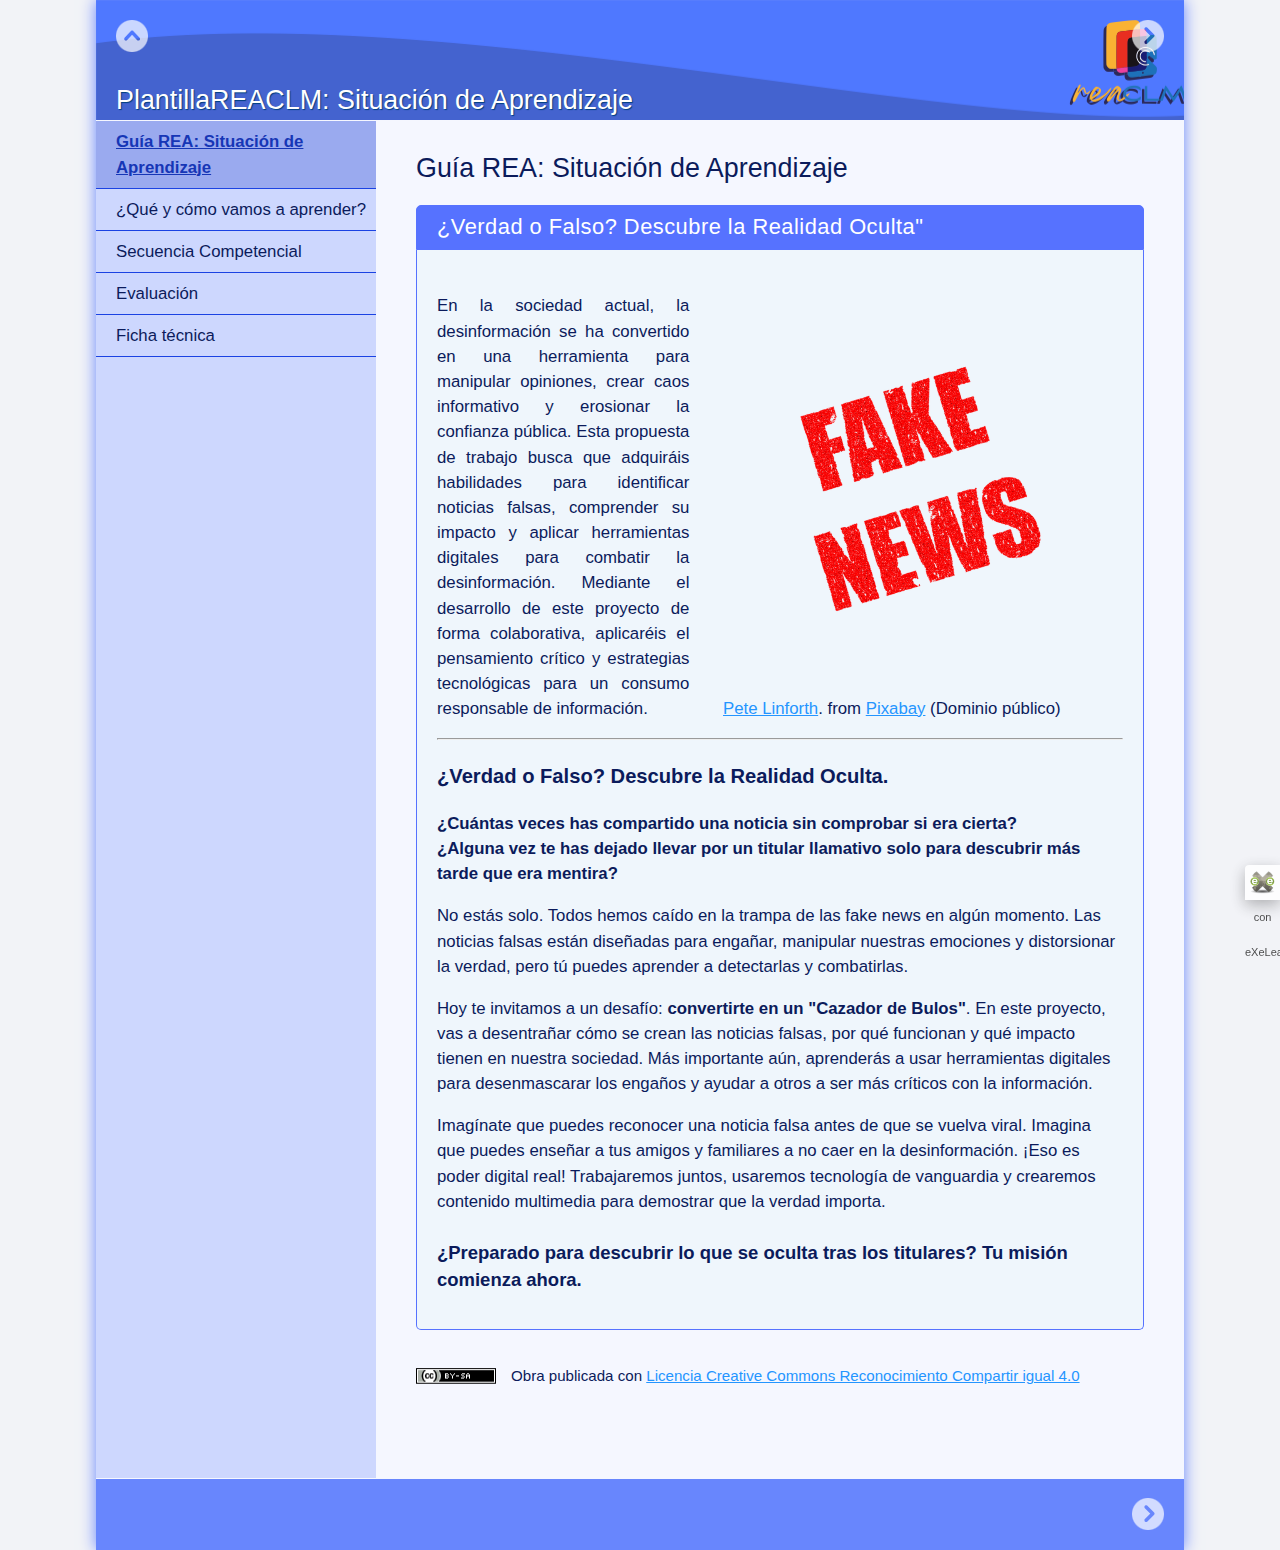
<file: index.html>
<!doctype html>
<html lang="es">
<head>
<link rel="stylesheet" type="text/css" href="base.css" />
<link rel="stylesheet" type="text/css" href="content.css" />
<link rel="stylesheet" type="text/css" href="nav.css" />
<meta http-equiv="content-type" content="text/html;  charset=utf-8" />
<title>Guía REA: Situación de Aprendizaje | PlantillaREACLM: Situación de Aprendizaje  </title>
<link rel="shortcut icon" href="favicon.ico" type="image/x-icon" />
<meta name="author" content="Consejería de Educación, Cultura y Deportes de Castilla La Mancha" />
<link rel="license" type="text/html" href="http://creativecommons.org/licenses/by-sa/4.0/" />
<meta name="generator" content="eXeLearning 2.9 - exelearning.net" />
<!--[if lt IE 9]><script type="text/javascript" src="exe_html5.js"></script><![endif]-->
<script type="text/javascript" src="exe_jquery.js"></script>
<script type="text/javascript" src="common_i18n.js"></script>
<script type="text/javascript" src="common.js"></script>
<link rel="stylesheet" type="text/css" href="udl-content.css" />
<script type="text/javascript" src="udl-content.js"></script>
<meta name="viewport" content="width=device-width, initial-scale=1" />
    </head>
<body class="exe-web-site" id="exe-node-176"><script type="text/javascript">document.body.className+=" js"</script>
<div id="content">
<p id="skipNav"><a href="#main" class="sr-av">Saltar la navegación</a></p>
<header id="header" ><div id="headerContent">PlantillaREACLM: Situación de Aprendizaje </div></header>
<nav id="siteNav">
<ul>
   <li id="active"><a href="index.html" class="active daddy main-node">Guía REA: Situación de Aprendizaje</a></li>
   <li><a href="qu_y_cmo_vamos_a_aprender.html" class="no-ch">¿Qué y cómo vamos a aprender?</a></li>
   <li><a href="secuencia_competencial.html" class="daddy">Secuencia Competencial</a>
   <ul class="other-section">
      <li><a href="fase_1_puedes_confiar_en_todo_lo_que_lees.html" class="no-ch">Fase 1. ¿Puedes confiar en todo lo que lees?</a></li>
      <li><a href="fase_2_herramientas_para_desenmascarar_la_verdad.html" class="no-ch">Fase 2: Herramientas para desenmascarar la verdad</a></li>
      <li><a href="fase_3_crea_tu_propio_contenido_contra_las_fakenews.html" class="no-ch">Fase 3: ¡Crea tu propio contenido contra las fakenews!</a></li>
      <li><a href="fase_4_presentacin_y_reflexin.html" class="no-ch">Fase 4: Presentación y reflexión</a></li>
   </ul>
   </li>
   <li><a href="evaluacin.html" class="no-ch">Evaluación</a></li>
   <li><a href="ficha_tcnica.html" class="no-ch">Ficha técnica</a></li>
</ul>
</nav>
<div id='topPagination'>
<nav class="pagination noprt">
<a href="qu_y_cmo_vamos_a_aprender.html" class="next"><span>Siguiente<span> &raquo;</span></span></a>
</nav>
</div>
<div id="main-wrapper">
<section id="main">
<header id="nodeDecoration"><h1 id="nodeTitle">Guía REA: Situación de Aprendizaje</h1></header>
<article class="iDevice_wrapper UDLcontentIdevice em_iDevice" id="id887">
<div class="iDevice emphasis1" >
<header class="iDevice_header iDevice_header_noIcon"><h1 class="iDeviceTitle">¿Verdad o Falso? Descubre la Realidad Oculta&quot;</h1></header>
<div class="iDevice_inner">
<div class="iDevice_content_wrapper">
<div id="ta887_869_2" class="block iDevice_content">
<div class="exe-udlContent exe-udlContent-expression"><section class="exe-udlContent-block"><div class="exe-udlContent-content"><div class="exe-udlContent-content-main"><figure class="exe-figure exe-image float-right license-pd" style="width: 400px;"><img src="fake-news-2127597_640.png" alt="" width="400" height="400">
<figcaption class="figcaption"><a href="https://pixabay.com/illustrations/fake-news-lie-news-media-2127597/" target="_blank" class="author" rel="noopener">Pete Linforth</a>. <a href="Face News" target="_blank" class="title" rel="noopener"><em></em></a> from <a>Pixabay</a> <span class="license"><span class="sep">(</span><span>Dominio público</span><span class="sep">)</span></span></figcaption>
</figure>
<p style="text-align: justify;">En la sociedad actual, la desinformación se ha convertido en una herramienta para manipular opiniones, crear caos informativo y erosionar la confianza pública. Esta propuesta de trabajo busca que adquiráis habilidades para identificar noticias falsas, comprender su impacto y aplicar herramientas digitales para combatir la desinformación. Mediante el desarrollo de este proyecto de forma colaborativa, aplicaréis el pensamiento crítico y estrategias tecnológicas para un consumo responsable de información.</p>
<hr>
<h3>¿Verdad o Falso? Descubre la Realidad Oculta.</h3>
<p><strong>¿Cuántas veces has compartido una noticia sin comprobar si era cierta?</strong><br><strong>¿Alguna vez te has dejado llevar por un titular llamativo solo para descubrir más tarde que era mentira?</strong></p>
<p>No estás solo. Todos hemos caído en la trampa de las fake news en algún momento. Las noticias falsas están diseñadas para engañar, manipular nuestras emociones y distorsionar la verdad, pero tú puedes aprender a detectarlas y combatirlas.</p>
<p>Hoy te invitamos a un desafío: <strong>convertirte en un "Cazador de Bulos"</strong>. En este proyecto, vas a desentrañar cómo se crean las noticias falsas, por qué funcionan y qué impacto tienen en nuestra sociedad. Más importante aún, aprenderás a usar herramientas digitales para desenmascarar los engaños y ayudar a otros a ser más críticos con la información.</p>
<p>Imagínate que puedes reconocer una noticia falsa antes de que se vuelva viral. Imagina que puedes enseñar a tus amigos y familiares a no caer en la desinformación. ¡Eso es poder digital real! Trabajaremos juntos, usaremos tecnología de vanguardia y crearemos contenido multimedia para demostrar que la verdad importa.</p>
<h4>¿Preparado para descubrir lo que se oculta tras los titulares? Tu misión comienza ahora.</h4></div></div></section></div>
</div>
</div>
</div>
</div>
</article>
<div id="packageLicense" class="cc cc-by-sa">
<p><span>Obra publicada con</span> <a rel="license" href="http://creativecommons.org/licenses/by-sa/4.0/">Licencia Creative Commons Reconocimiento Compartir igual 4.0</a></p>
</div>
</section>
</div>
<div id='bottomPagination'>
<nav class="pagination noprt">
<a href="qu_y_cmo_vamos_a_aprender.html" class="next"><span>Siguiente<span> &raquo;</span></span></a>
</nav>
</div>
</div>
<p id="made-with-eXe"><a href="https://exelearning.net/" target="_blank" rel="noopener"><span>Creado con eXeLearning<span> (Ventana nueva)</span></span></a></p><script type="text/javascript" src="_style_js.js"></script></body></html>
</file>
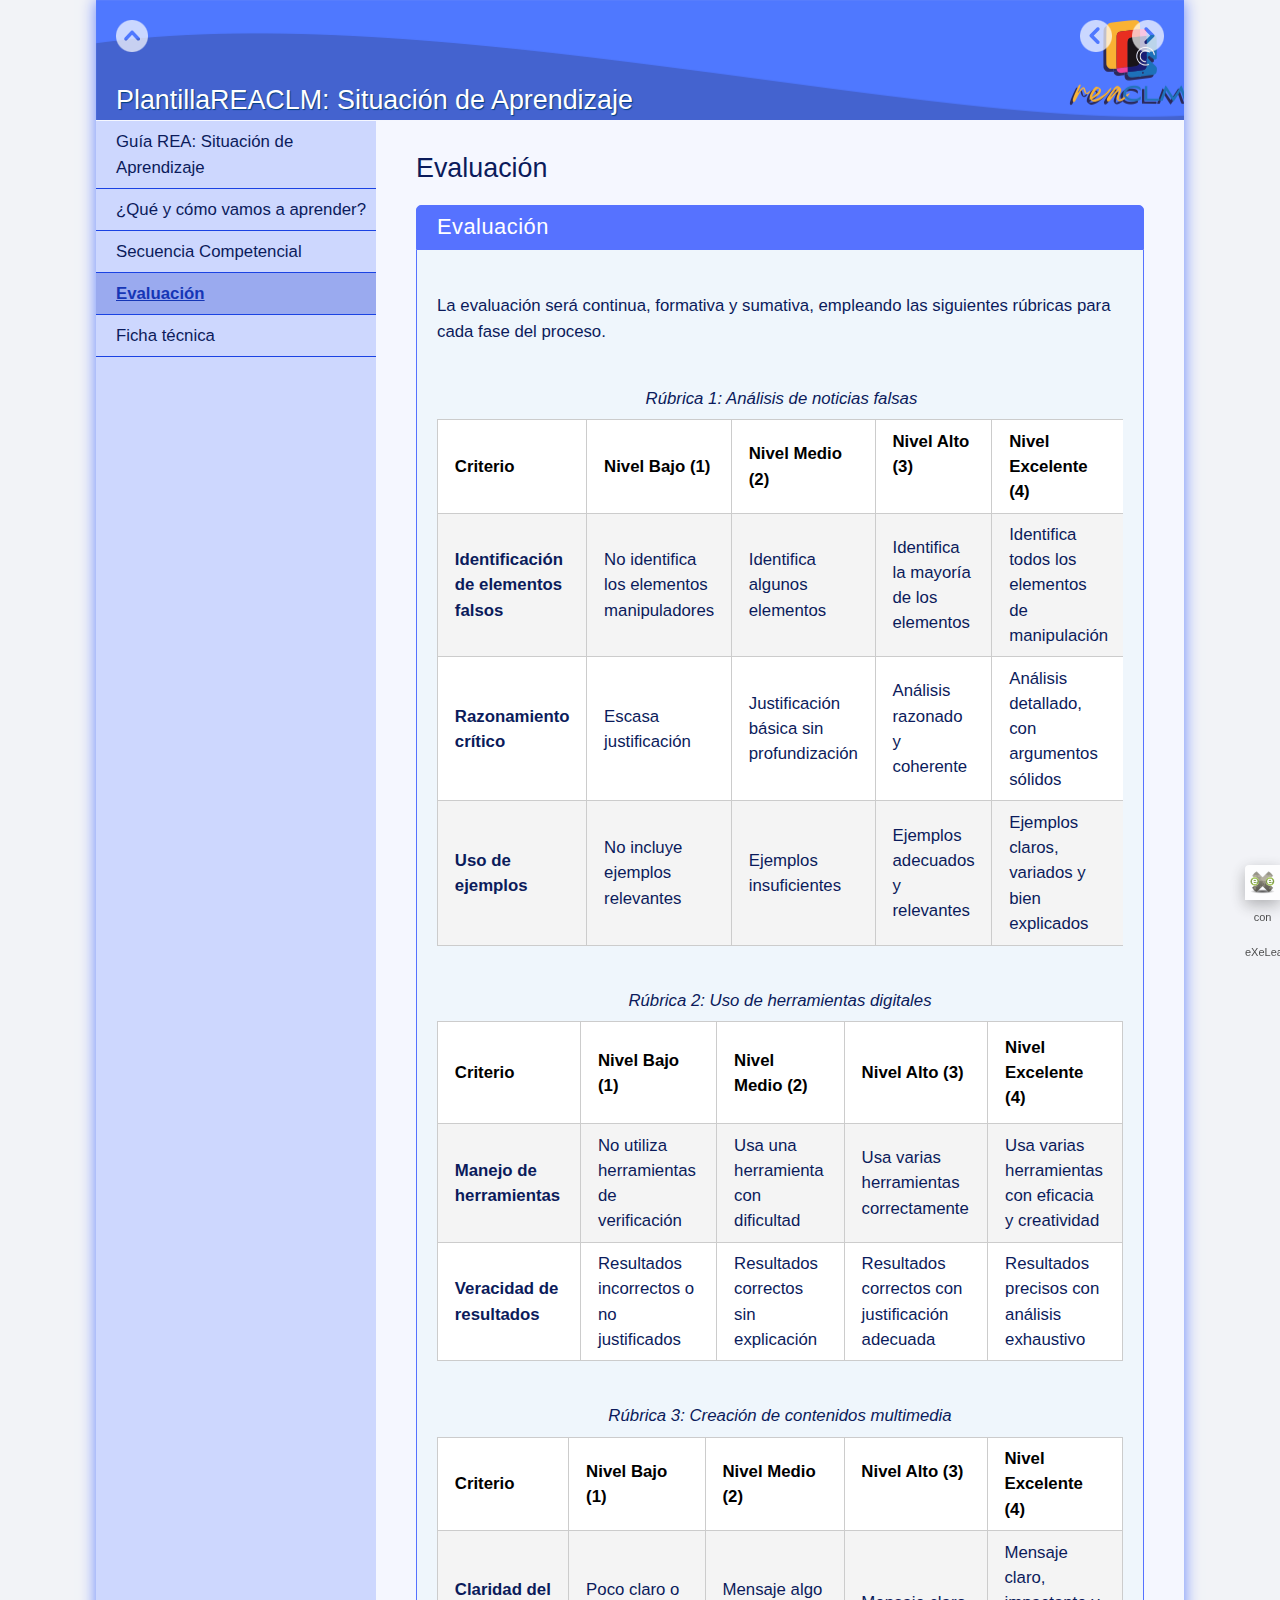
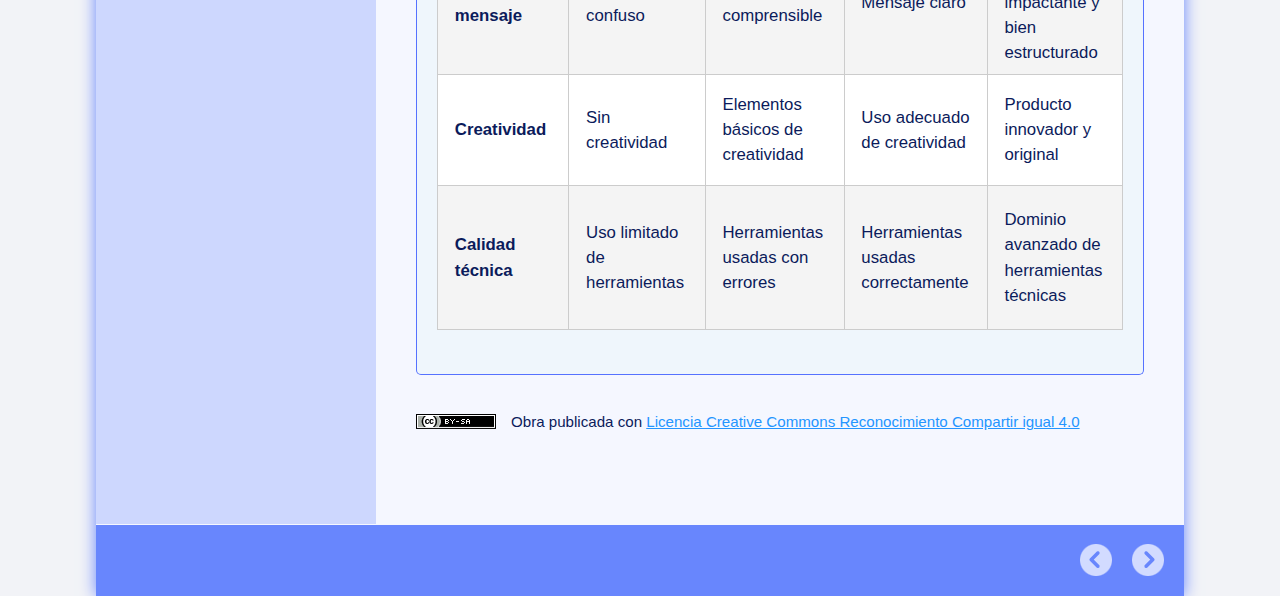
<file: evaluacin.html>
<!doctype html>
<html lang="es">
<head>
<link rel="stylesheet" type="text/css" href="base.css" />
<link rel="stylesheet" type="text/css" href="content.css" />
<link rel="stylesheet" type="text/css" href="nav.css" />
<meta http-equiv="content-type" content="text/html;  charset=utf-8" />
<title>Evaluación | PlantillaREACLM: Situación de Aprendizaje  </title>
<link rel="shortcut icon" href="favicon.ico" type="image/x-icon" />
<meta name="author" content="Consejería de Educación, Cultura y Deportes de Castilla La Mancha" />
<link rel="license" type="text/html" href="http://creativecommons.org/licenses/by-sa/4.0/" />
<meta name="generator" content="eXeLearning 2.9 - exelearning.net" />
<!--[if lt IE 9]><script type="text/javascript" src="exe_html5.js"></script><![endif]-->
<script type="text/javascript" src="exe_jquery.js"></script>
<script type="text/javascript" src="common_i18n.js"></script>
<script type="text/javascript" src="common.js"></script>
<link rel="stylesheet" type="text/css" href="udl-content.css" />
<script type="text/javascript" src="udl-content.js"></script>
<meta name="viewport" content="width=device-width, initial-scale=1" />
    </head>
<body class="exe-web-site" id="exe-node-183"><script type="text/javascript">document.body.className+=" js"</script>
<div id="content">
<p id="skipNav"><a href="#main" class="sr-av">Saltar la navegación</a></p>
<header id="header" ><div id="headerContent">PlantillaREACLM: Situación de Aprendizaje </div></header>
<nav id="siteNav">
<ul>
   <li><a href="index.html" class="daddy main-node">Guía REA: Situación de Aprendizaje</a></li>
   <li><a href="qu_y_cmo_vamos_a_aprender.html" class="no-ch">¿Qué y cómo vamos a aprender?</a></li>
   <li><a href="secuencia_competencial.html" class="daddy">Secuencia Competencial</a>
   <ul class="other-section">
      <li><a href="fase_1_puedes_confiar_en_todo_lo_que_lees.html" class="no-ch">Fase 1. ¿Puedes confiar en todo lo que lees?</a></li>
      <li><a href="fase_2_herramientas_para_desenmascarar_la_verdad.html" class="no-ch">Fase 2: Herramientas para desenmascarar la verdad</a></li>
      <li><a href="fase_3_crea_tu_propio_contenido_contra_las_fakenews.html" class="no-ch">Fase 3: ¡Crea tu propio contenido contra las fakenews!</a></li>
      <li><a href="fase_4_presentacin_y_reflexin.html" class="no-ch">Fase 4: Presentación y reflexión</a></li>
   </ul>
   </li>
   <li id="active"><a href="evaluacin.html" class="active no-ch">Evaluación</a></li>
   <li><a href="ficha_tcnica.html" class="no-ch">Ficha técnica</a></li>
</ul>
</nav>
<div id='topPagination'>
<nav class="pagination noprt">
<a href="fase_4_presentacin_y_reflexin.html" class="prev"><span><span>&laquo; </span>Anterior</span></a> <span class="sep">| </span><a href="ficha_tcnica.html" class="next"><span>Siguiente<span> &raquo;</span></span></a>
</nav>
</div>
<div id="main-wrapper">
<section id="main">
<header id="nodeDecoration"><h1 id="nodeTitle">Evaluación</h1></header>
<article class="iDevice_wrapper UDLcontentIdevice em_iDevice" id="id0">
<div class="iDevice emphasis1" >
<header class="iDevice_header iDevice_header_noIcon"><h1 class="iDeviceTitle">Evaluación</h1></header>
<div class="iDevice_inner">
<div class="iDevice_content_wrapper">
<div id="ta0_888_2" class="block iDevice_content">
<div class="exe-udlContent exe-udlContent-engagement"><section class="exe-udlContent-block"><div class="exe-udlContent-content"><div class="exe-udlContent-content-main"><p>La evaluación será continua, formativa y sumativa, empleando las siguientes rúbricas para cada fase del proceso.</p>
<table class="exe-table" style="width: 870px; height: 428px;" height="566"><caption>Rúbrica 1: Análisis de noticias falsas</caption>
<thead>
<tr style="height: 75px;">
<th style="width: 160.203px; height: 75px;">Criterio</th>
<th style="width: 147.672px; height: 75px;">Nivel Bajo (1)</th>
<th style="width: 146.672px; height: 75px;">Nivel Medio (2)</th>
<th style="width: 107.922px; height: 75px;">Nivel Alto (3)<br><br></th>
<th style="width: 133.562px; height: 75px;">Nivel Excelente (4)</th>
</tr>
</thead>
<tbody>
<tr style="height: 107px;">
<td style="width: 160.203px; height: 107px;"><strong>Identificación de elementos falsos</strong></td>
<td style="width: 147.672px; height: 107px;">No identifica los elementos manipuladores</td>
<td style="width: 146.672px; height: 107px;">Identifica algunos elementos</td>
<td style="width: 107.922px; height: 107px;">Identifica la mayoría de los elementos</td>
<td style="width: 133.562px; height: 107px;">Identifica todos los elementos de manipulación</td>
</tr>
<tr style="height: 93px;">
<td style="width: 160.203px; height: 93px;"><strong>Razonamiento crítico</strong></td>
<td style="width: 147.672px; height: 93px;">Escasa justificación</td>
<td style="width: 146.672px; height: 93px;">Justificación básica sin profundización</td>
<td style="width: 107.922px; height: 93px;">Análisis razonado y coherente</td>
<td style="width: 133.562px; height: 93px;">Análisis detallado, con argumentos sólidos</td>
</tr>
<tr style="height: 127px;">
<td style="width: 160.203px; height: 127px;"><strong>Uso de ejemplos</strong></td>
<td style="width: 147.672px; height: 127px;">No incluye ejemplos relevantes</td>
<td style="width: 146.672px; height: 127px;">Ejemplos insuficientes</td>
<td style="width: 107.922px; height: 127px;">Ejemplos adecuados y relevantes</td>
<td style="width: 133.562px; height: 127px;">Ejemplos claros, variados y bien explicados</td>
</tr>
</tbody>
</table>
<table class="exe-table" width="803" height="436" style="width: 864px; height: 304px;"><caption>Rúbrica 2: Uso de herramientas digitales</caption>
<thead>
<tr style="height: 75px;">
<th style="width: 149.422px; height: 75px;">Criterio</th>
<th style="width: 146.672px; height: 75px;">
<p>Nivel Bajo (1)</p>
</th>
<th style="width: 136.734px; height: 75px;">Nivel Medio (2)</th>
<th style="width: 129.25px; height: 75px;">Nivel Alto (3)</th>
<th style="width: 127.953px; height: 75px;">Nivel Excelente (4)</th>
</tr>
</thead>
<tbody>
<tr style="height: 67px;">
<th style="width: 149.422px; height: 67px;">Manejo de herramientas</th>
<td style="width: 146.672px; height: 67px;">No utiliza herramientas de verificación</td>
<td style="width: 136.734px; height: 67px;">Usa una herramienta con dificultad</td>
<td style="width: 129.25px; height: 67px;">Usa varias herramientas correctamente</td>
<td style="width: 127.953px; height: 67px;">Usa varias herramientas con eficacia y creatividad</td>
</tr>
<tr style="height: 67px;">
<th style="width: 149.422px; height: 67px;">Veracidad de resultados</th>
<td style="width: 146.672px; height: 67px;">Resultados incorrectos o no justificados</td>
<td style="width: 136.734px; height: 67px;">Resultados correctos sin explicación</td>
<td style="width: 129.25px; height: 67px;">Resultados correctos con justificación adecuada</td>
<td style="width: 127.953px; height: 67px;">Resultados precisos con análisis exhaustivo</td>
</tr>
</tbody>
</table>
<table class="exe-table" style="width: 868px; height: 410px;" height="566"><caption>Rúbrica 3: Creación de contenidos multimedia</caption>
<thead>
<tr style="height: 75px;">
<th style="width: 154.344px; height: 75px;">Criterio</th>
<th style="width: 143.562px; height: 75px;">Nivel Bajo (1)</th>
<th style="width: 142.891px; height: 75px;">Nivel Medio (2)</th>
<th style="width: 122.297px; height: 75px;">Nivel Alto (3)<br><br></th>
<th style="width: 130.938px; height: 75px;">Nivel Excelente (4)</th>
</tr>
</thead>
<tbody>
<tr style="height: 107px;">
<td style="width: 154.344px; height: 107px;"><strong>Claridad del mensaje</strong></td>
<td style="width: 143.562px; height: 107px;">Poco claro o confuso</td>
<td style="width: 142.891px; height: 107px;">Mensaje algo comprensible</td>
<td style="width: 122.297px; height: 107px;">Mensaje claro</td>
<td style="width: 130.938px; height: 107px;">Mensaje claro, impactante y bien estructurado</td>
</tr>
<tr style="height: 93px;">
<td style="width: 154.344px; height: 93px;"><strong>Creatividad</strong></td>
<td style="width: 143.562px; height: 93px;">Sin creatividad</td>
<td style="width: 142.891px; height: 93px;">Elementos básicos de creatividad</td>
<td style="width: 122.297px; height: 93px;">Uso adecuado de creatividad</td>
<td style="width: 130.938px; height: 93px;">Producto innovador y original</td>
</tr>
<tr style="height: 127px;">
<td style="width: 154.344px; height: 127px;"><strong>Calidad técnica</strong></td>
<td style="width: 143.562px; height: 127px;">Uso limitado de herramientas</td>
<td style="width: 142.891px; height: 127px;">Herramientas usadas con errores</td>
<td style="width: 122.297px; height: 127px;">Herramientas usadas correctamente</td>
<td style="width: 130.938px; height: 127px;">Dominio avanzado de herramientas técnicas</td>
</tr>
</tbody>
</table></div></div></section></div>
</div>
</div>
</div>
</div>
</article>
<div id="packageLicense" class="cc cc-by-sa">
<p><span>Obra publicada con</span> <a rel="license" href="http://creativecommons.org/licenses/by-sa/4.0/">Licencia Creative Commons Reconocimiento Compartir igual 4.0</a></p>
</div>
</section>
</div>
<div id='bottomPagination'>
<nav class="pagination noprt">
<a href="fase_4_presentacin_y_reflexin.html" class="prev"><span><span>&laquo; </span>Anterior</span></a> <span class="sep">| </span><a href="ficha_tcnica.html" class="next"><span>Siguiente<span> &raquo;</span></span></a>
</nav>
</div>
</div>
<p id="made-with-eXe"><a href="https://exelearning.net/" target="_blank" rel="noopener"><span>Creado con eXeLearning<span> (Ventana nueva)</span></span></a></p><script type="text/javascript" src="_style_js.js"></script></body></html>
</file>
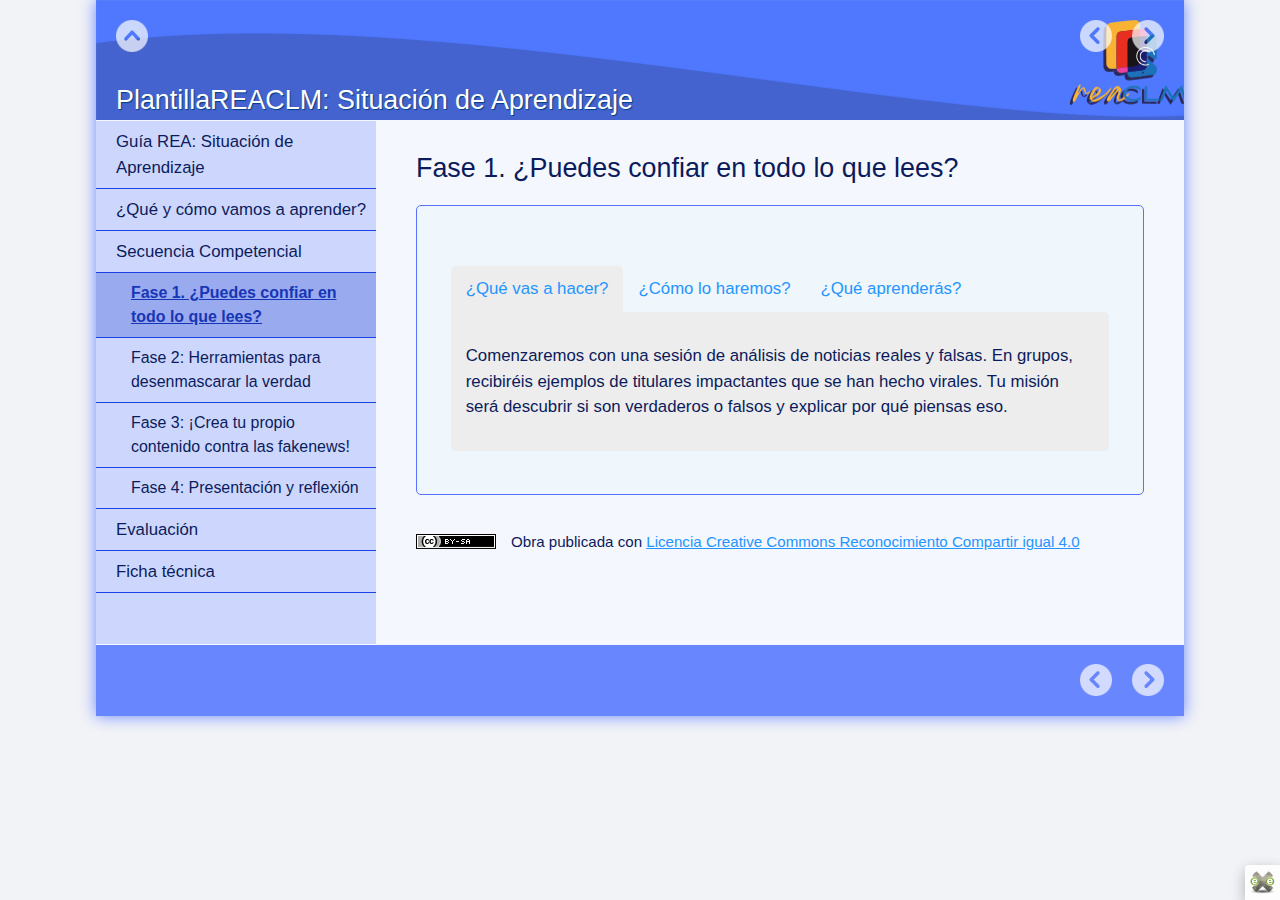
<file: fase_1_puedes_confiar_en_todo_lo_que_lees.html>
<!doctype html>
<html lang="es">
<head>
<link rel="stylesheet" type="text/css" href="base.css" />
<link rel="stylesheet" type="text/css" href="exe_effects.css" />
<link rel="stylesheet" type="text/css" href="content.css" />
<link rel="stylesheet" type="text/css" href="nav.css" />
<meta http-equiv="content-type" content="text/html;  charset=utf-8" />
<title>Fase 1. ¿Puedes confiar en todo lo que lees? | PlantillaREACLM: Situación de Aprendizaje  </title>
<link rel="shortcut icon" href="favicon.ico" type="image/x-icon" />
<meta name="author" content="Consejería de Educación, Cultura y Deportes de Castilla La Mancha" />
<link rel="license" type="text/html" href="http://creativecommons.org/licenses/by-sa/4.0/" />
<meta name="generator" content="eXeLearning 2.9 - exelearning.net" />
<!--[if lt IE 9]><script type="text/javascript" src="exe_html5.js"></script><![endif]-->
<script type="text/javascript" src="exe_jquery.js"></script>
<script type="text/javascript" src="exe_effects.js"></script>
<script type="text/javascript" src="common_i18n.js"></script>
<script type="text/javascript" src="common.js"></script>
<link rel="stylesheet" type="text/css" href="udl-content.css" />
<script type="text/javascript" src="udl-content.js"></script>
<meta name="viewport" content="width=device-width, initial-scale=1" />
    </head>
<body class="exe-web-site" id="exe-node-179"><script type="text/javascript">document.body.className+=" js"</script>
<div id="content">
<p id="skipNav"><a href="#main" class="sr-av">Saltar la navegación</a></p>
<header id="header" ><div id="headerContent">PlantillaREACLM: Situación de Aprendizaje </div></header>
<nav id="siteNav">
<ul>
   <li><a href="index.html" class="daddy main-node">Guía REA: Situación de Aprendizaje</a></li>
   <li><a href="qu_y_cmo_vamos_a_aprender.html" class="no-ch">¿Qué y cómo vamos a aprender?</a></li>
   <li class="current-page-parent"><a href="secuencia_competencial.html" class="current-page-parent daddy">Secuencia Competencial</a>
   <ul>
      <li id="active"><a href="fase_1_puedes_confiar_en_todo_lo_que_lees.html" class="active no-ch">Fase 1. ¿Puedes confiar en todo lo que lees?</a></li>
      <li><a href="fase_2_herramientas_para_desenmascarar_la_verdad.html" class="no-ch">Fase 2: Herramientas para desenmascarar la verdad</a></li>
      <li><a href="fase_3_crea_tu_propio_contenido_contra_las_fakenews.html" class="no-ch">Fase 3: ¡Crea tu propio contenido contra las fakenews!</a></li>
      <li><a href="fase_4_presentacin_y_reflexin.html" class="no-ch">Fase 4: Presentación y reflexión</a></li>
   </ul>
   </li>
   <li><a href="evaluacin.html" class="no-ch">Evaluación</a></li>
   <li><a href="ficha_tcnica.html" class="no-ch">Ficha técnica</a></li>
</ul>
</nav>
<div id='topPagination'>
<nav class="pagination noprt">
<a href="secuencia_competencial.html" class="prev"><span><span>&laquo; </span>Anterior</span></a> <span class="sep">| </span><a href="fase_2_herramientas_para_desenmascarar_la_verdad.html" class="next"><span>Siguiente<span> &raquo;</span></span></a>
</nav>
</div>
<div id="main-wrapper">
<section id="main">
<header id="nodeDecoration"><h1 id="nodeTitle">Fase 1. ¿Puedes confiar en todo lo que lees?</h1></header>
<article class="iDevice_wrapper UDLcontentIdevice" id="id880">
<div class="iDevice emphasis0" >
<div id="ta880_870_2" class="block iDevice_content">
<div class="exe-udlContent exe-udlContent-expression"><section class="exe-udlContent-block"><div class="exe-udlContent-content"><div class="exe-udlContent-content-main"><div class="exe-fx exe-tabs">
<h2>¿Qué vas a hacer?</h2>
<p>Comenzaremos con una sesión de análisis de noticias reales y falsas. En grupos, recibiréis ejemplos de titulares impactantes que se han hecho virales. Tu misión será descubrir si son verdaderos o falsos y explicar por qué piensas eso.</p>
<h2>¿Cómo lo haremos?</h2>
<ul>
<li>Leerás artículos o verás imágenes manipuladas.</li>
<li>Discutirás con tu equipo qué señales indican que pueden ser falsas.</li>
<li>Compartirás tus conclusiones con la clase.</li>
</ul>
<h2>¿Qué aprenderás?</h2>
<p>Cómo identificar elementos sospechosos como títulos engañosos, imágenes fuera de contexto y fuentes no verificadas.</p>
</div></div></div></section></div>
</div>
</div>
</article>
<div id="packageLicense" class="cc cc-by-sa">
<p><span>Obra publicada con</span> <a rel="license" href="http://creativecommons.org/licenses/by-sa/4.0/">Licencia Creative Commons Reconocimiento Compartir igual 4.0</a></p>
</div>
</section>
</div>
<div id='bottomPagination'>
<nav class="pagination noprt">
<a href="secuencia_competencial.html" class="prev"><span><span>&laquo; </span>Anterior</span></a> <span class="sep">| </span><a href="fase_2_herramientas_para_desenmascarar_la_verdad.html" class="next"><span>Siguiente<span> &raquo;</span></span></a>
</nav>
</div>
</div>
<p id="made-with-eXe"><a href="https://exelearning.net/" target="_blank" rel="noopener"><span>Creado con eXeLearning<span> (Ventana nueva)</span></span></a></p><script type="text/javascript" src="_style_js.js"></script></body></html>
</file>
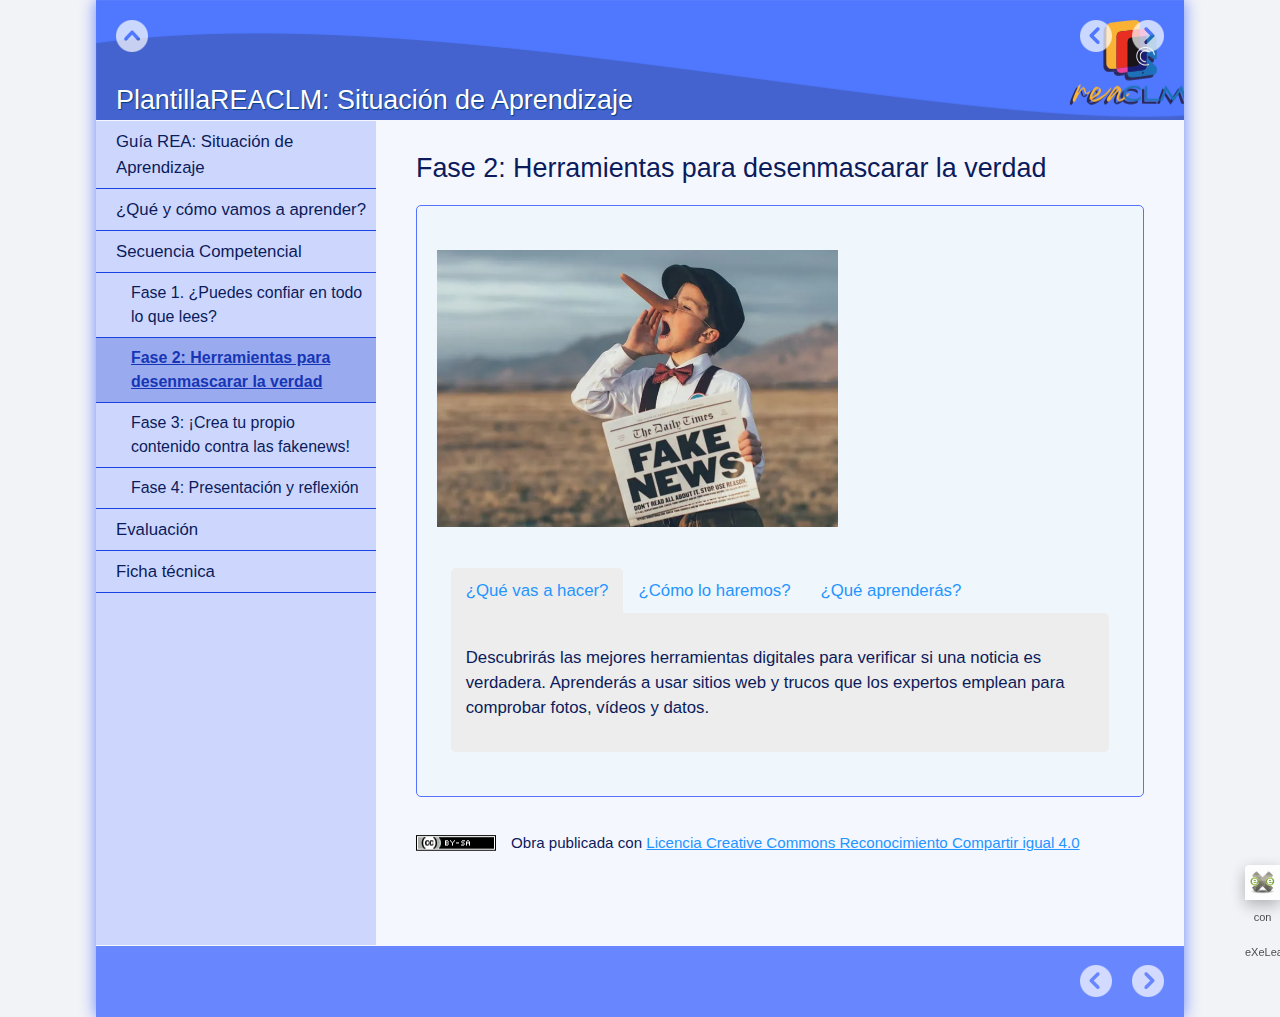
<file: fase_2_herramientas_para_desenmascarar_la_verdad.html>
<!doctype html>
<html lang="es">
<head>
<link rel="stylesheet" type="text/css" href="base.css" />
<link rel="stylesheet" type="text/css" href="exe_effects.css" />
<link rel="stylesheet" type="text/css" href="content.css" />
<link rel="stylesheet" type="text/css" href="nav.css" />
<meta http-equiv="content-type" content="text/html;  charset=utf-8" />
<title>Fase 2: Herramientas para desenmascarar la verdad | PlantillaREACLM: Situación de Aprendizaje  </title>
<link rel="shortcut icon" href="favicon.ico" type="image/x-icon" />
<meta name="author" content="Consejería de Educación, Cultura y Deportes de Castilla La Mancha" />
<link rel="license" type="text/html" href="http://creativecommons.org/licenses/by-sa/4.0/" />
<meta name="generator" content="eXeLearning 2.9 - exelearning.net" />
<!--[if lt IE 9]><script type="text/javascript" src="exe_html5.js"></script><![endif]-->
<script type="text/javascript" src="exe_jquery.js"></script>
<script type="text/javascript" src="exe_effects.js"></script>
<script type="text/javascript" src="common_i18n.js"></script>
<script type="text/javascript" src="common.js"></script>
<link rel="stylesheet" type="text/css" href="udl-content.css" />
<script type="text/javascript" src="udl-content.js"></script>
<meta name="viewport" content="width=device-width, initial-scale=1" />
    </head>
<body class="exe-web-site" id="exe-node-180"><script type="text/javascript">document.body.className+=" js"</script>
<div id="content">
<p id="skipNav"><a href="#main" class="sr-av">Saltar la navegación</a></p>
<header id="header" ><div id="headerContent">PlantillaREACLM: Situación de Aprendizaje </div></header>
<nav id="siteNav">
<ul>
   <li><a href="index.html" class="daddy main-node">Guía REA: Situación de Aprendizaje</a></li>
   <li><a href="qu_y_cmo_vamos_a_aprender.html" class="no-ch">¿Qué y cómo vamos a aprender?</a></li>
   <li class="current-page-parent"><a href="secuencia_competencial.html" class="current-page-parent daddy">Secuencia Competencial</a>
   <ul>
      <li><a href="fase_1_puedes_confiar_en_todo_lo_que_lees.html" class="no-ch">Fase 1. ¿Puedes confiar en todo lo que lees?</a></li>
      <li id="active"><a href="fase_2_herramientas_para_desenmascarar_la_verdad.html" class="active no-ch">Fase 2: Herramientas para desenmascarar la verdad</a></li>
      <li><a href="fase_3_crea_tu_propio_contenido_contra_las_fakenews.html" class="no-ch">Fase 3: ¡Crea tu propio contenido contra las fakenews!</a></li>
      <li><a href="fase_4_presentacin_y_reflexin.html" class="no-ch">Fase 4: Presentación y reflexión</a></li>
   </ul>
   </li>
   <li><a href="evaluacin.html" class="no-ch">Evaluación</a></li>
   <li><a href="ficha_tcnica.html" class="no-ch">Ficha técnica</a></li>
</ul>
</nav>
<div id='topPagination'>
<nav class="pagination noprt">
<a href="fase_1_puedes_confiar_en_todo_lo_que_lees.html" class="prev"><span><span>&laquo; </span>Anterior</span></a> <span class="sep">| </span><a href="fase_3_crea_tu_propio_contenido_contra_las_fakenews.html" class="next"><span>Siguiente<span> &raquo;</span></span></a>
</nav>
</div>
<div id="main-wrapper">
<section id="main">
<header id="nodeDecoration"><h1 id="nodeTitle">Fase 2: Herramientas para desenmascarar la verdad</h1></header>
<article class="iDevice_wrapper UDLcontentIdevice" id="id881">
<div class="iDevice emphasis0" >
<div id="ta881_871_2" class="block iDevice_content">
<div class="exe-udlContent exe-udlContent-expression"><section class="exe-udlContent-block"><div class="exe-udlContent-content"><div class="exe-udlContent-content-main"><p><img src="2025-01-13_21_09_16.png" alt="" width="401" height="277"></p>
<div class="exe-fx exe-tabs">
<h2>¿Qué vas a hacer?</h2>
<p>Descubrirás las mejores herramientas digitales para verificar si una noticia es verdadera. Aprenderás a usar sitios web y trucos que los expertos emplean para comprobar fotos, vídeos y datos.</p>
<h2>¿Cómo lo haremos?</h2>
<ul>
<li>Probarás plataformas como <a href="https://toolbox.google.com/factcheck/explorer/search/list:recent;hl=es" target="_blank" rel="noopener">Google Fact-Check</a>, <a href="https://maldita.es/" target="_blank" rel="noopener">Maldita</a>, <a href="https://www.newtral.es/zona-verificacion/fact-check/" target="_blank" rel="noopener">Newtral</a>, <a href="https://verifica.efe.com/" target="_blank" rel="noopener">EFE verifica</a>, <a href="https://info-veritas.com/" target="_blank" rel="noopener">Info veritas</a>, Snopes y <a href="https://fotoforensics.com/" target="_blank" rel="noopener">FotoForensics</a>.</li>
<li>Buscarás el origen de imágenes/vídeos y comprobarás si han sido manipuladas.</li>
</ul>
<p><iframe width="560" height="314" src="https://www.youtube.com/embed/GlhUvQ0ILNk" allowfullscreen="allowfullscreen"></iframe></p>
<h2>¿Qué aprenderás?</h2>
<p>A manejar herramientas digitales de verificación y aplicar técnicas para analizar la autenticidad de los contenidos.</p>
</div></div></div></section></div>
</div>
</div>
</article>
<div id="packageLicense" class="cc cc-by-sa">
<p><span>Obra publicada con</span> <a rel="license" href="http://creativecommons.org/licenses/by-sa/4.0/">Licencia Creative Commons Reconocimiento Compartir igual 4.0</a></p>
</div>
</section>
</div>
<div id='bottomPagination'>
<nav class="pagination noprt">
<a href="fase_1_puedes_confiar_en_todo_lo_que_lees.html" class="prev"><span><span>&laquo; </span>Anterior</span></a> <span class="sep">| </span><a href="fase_3_crea_tu_propio_contenido_contra_las_fakenews.html" class="next"><span>Siguiente<span> &raquo;</span></span></a>
</nav>
</div>
</div>
<p id="made-with-eXe"><a href="https://exelearning.net/" target="_blank" rel="noopener"><span>Creado con eXeLearning<span> (Ventana nueva)</span></span></a></p><script type="text/javascript" src="_style_js.js"></script></body></html>
</file>
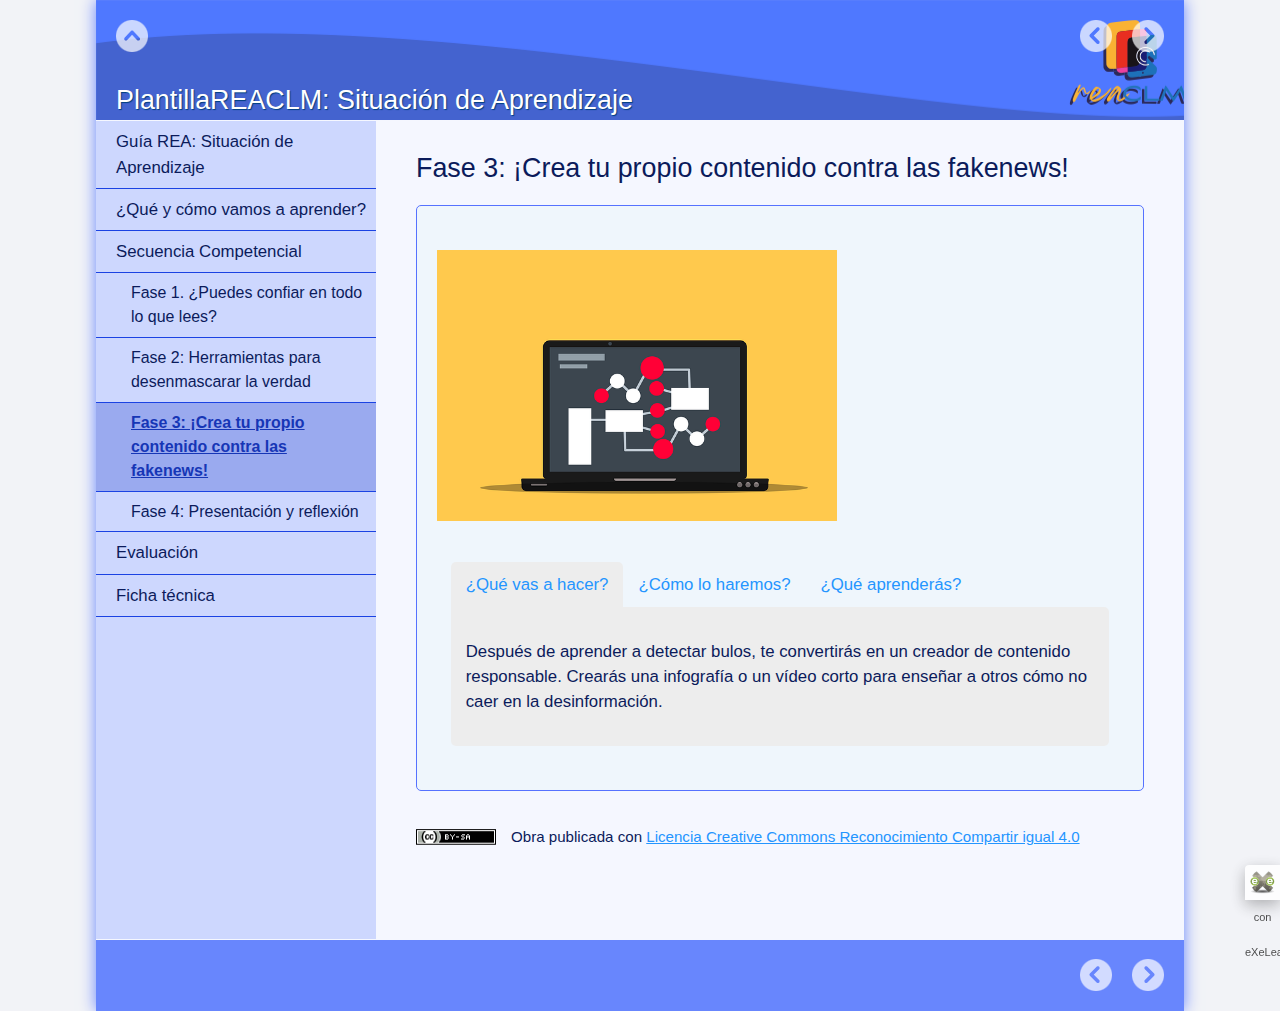
<file: fase_3_crea_tu_propio_contenido_contra_las_fakenews.html>
<!doctype html>
<html lang="es">
<head>
<link rel="stylesheet" type="text/css" href="base.css" />
<link rel="stylesheet" type="text/css" href="exe_effects.css" />
<link rel="stylesheet" type="text/css" href="content.css" />
<link rel="stylesheet" type="text/css" href="nav.css" />
<meta http-equiv="content-type" content="text/html;  charset=utf-8" />
<title>Fase 3: ¡Crea tu propio contenido contra las fakenews! | PlantillaREACLM: Situación de Aprendizaje  </title>
<link rel="shortcut icon" href="favicon.ico" type="image/x-icon" />
<meta name="author" content="Consejería de Educación, Cultura y Deportes de Castilla La Mancha" />
<link rel="license" type="text/html" href="http://creativecommons.org/licenses/by-sa/4.0/" />
<meta name="generator" content="eXeLearning 2.9 - exelearning.net" />
<!--[if lt IE 9]><script type="text/javascript" src="exe_html5.js"></script><![endif]-->
<script type="text/javascript" src="exe_jquery.js"></script>
<script type="text/javascript" src="exe_effects.js"></script>
<script type="text/javascript" src="common_i18n.js"></script>
<script type="text/javascript" src="common.js"></script>
<link rel="stylesheet" type="text/css" href="udl-content.css" />
<script type="text/javascript" src="udl-content.js"></script>
<meta name="viewport" content="width=device-width, initial-scale=1" />
    </head>
<body class="exe-web-site" id="exe-node-181"><script type="text/javascript">document.body.className+=" js"</script>
<div id="content">
<p id="skipNav"><a href="#main" class="sr-av">Saltar la navegación</a></p>
<header id="header" ><div id="headerContent">PlantillaREACLM: Situación de Aprendizaje </div></header>
<nav id="siteNav">
<ul>
   <li><a href="index.html" class="daddy main-node">Guía REA: Situación de Aprendizaje</a></li>
   <li><a href="qu_y_cmo_vamos_a_aprender.html" class="no-ch">¿Qué y cómo vamos a aprender?</a></li>
   <li class="current-page-parent"><a href="secuencia_competencial.html" class="current-page-parent daddy">Secuencia Competencial</a>
   <ul>
      <li><a href="fase_1_puedes_confiar_en_todo_lo_que_lees.html" class="no-ch">Fase 1. ¿Puedes confiar en todo lo que lees?</a></li>
      <li><a href="fase_2_herramientas_para_desenmascarar_la_verdad.html" class="no-ch">Fase 2: Herramientas para desenmascarar la verdad</a></li>
      <li id="active"><a href="fase_3_crea_tu_propio_contenido_contra_las_fakenews.html" class="active no-ch">Fase 3: ¡Crea tu propio contenido contra las fakenews!</a></li>
      <li><a href="fase_4_presentacin_y_reflexin.html" class="no-ch">Fase 4: Presentación y reflexión</a></li>
   </ul>
   </li>
   <li><a href="evaluacin.html" class="no-ch">Evaluación</a></li>
   <li><a href="ficha_tcnica.html" class="no-ch">Ficha técnica</a></li>
</ul>
</nav>
<div id='topPagination'>
<nav class="pagination noprt">
<a href="fase_2_herramientas_para_desenmascarar_la_verdad.html" class="prev"><span><span>&laquo; </span>Anterior</span></a> <span class="sep">| </span><a href="fase_4_presentacin_y_reflexin.html" class="next"><span>Siguiente<span> &raquo;</span></span></a>
</nav>
</div>
<div id="main-wrapper">
<section id="main">
<header id="nodeDecoration"><h1 id="nodeTitle">Fase 3: ¡Crea tu propio contenido contra las fakenews!</h1></header>
<article class="iDevice_wrapper UDLcontentIdevice" id="id882">
<div class="iDevice emphasis0" >
<div id="ta882_872_2" class="block iDevice_content">
<div class="exe-udlContent exe-udlContent-expression"><section class="exe-udlContent-block"><div class="exe-udlContent-content"><div class="exe-udlContent-content-main"><p style="text-align: justify;"><img src="laptop-6087062_640.png" alt="" width="400" height="271"></p>
<div class="exe-fx exe-tabs">
<h2>¿Qué vas a hacer?</h2>
<p>Después de aprender a detectar bulos, te convertirás en un creador de contenido responsable. Crearás una infografía o un vídeo corto para enseñar a otros cómo no caer en la desinformación.</p>
<h2>¿Cómo lo haremos?</h2>
<ul>
<li>Diseñarás una guía visual con herramientas como <a href="https://www.canva.com" target="_blank" rel="noopener">Canva</a> o harás un vídeo usando Canva u otro editor de vídeo.</li>
<li>Trabajarás en equipo para desarrollar un mensaje claro, creativo y directo.</li>
</ul>
<p><iframe width="560" height="314" src="https://www.youtube.com/embed/6foo6SgQS40" allowfullscreen="allowfullscreen"></iframe></p>
<h2>¿Qué aprenderás?</h2>
<p>Comunicar mensajes complejos de manera visual y usar recursos digitales para difundir información veraz.</p>
</div></div></div></section></div>
</div>
</div>
</article>
<div id="packageLicense" class="cc cc-by-sa">
<p><span>Obra publicada con</span> <a rel="license" href="http://creativecommons.org/licenses/by-sa/4.0/">Licencia Creative Commons Reconocimiento Compartir igual 4.0</a></p>
</div>
</section>
</div>
<div id='bottomPagination'>
<nav class="pagination noprt">
<a href="fase_2_herramientas_para_desenmascarar_la_verdad.html" class="prev"><span><span>&laquo; </span>Anterior</span></a> <span class="sep">| </span><a href="fase_4_presentacin_y_reflexin.html" class="next"><span>Siguiente<span> &raquo;</span></span></a>
</nav>
</div>
</div>
<p id="made-with-eXe"><a href="https://exelearning.net/" target="_blank" rel="noopener"><span>Creado con eXeLearning<span> (Ventana nueva)</span></span></a></p><script type="text/javascript" src="_style_js.js"></script></body></html>
</file>
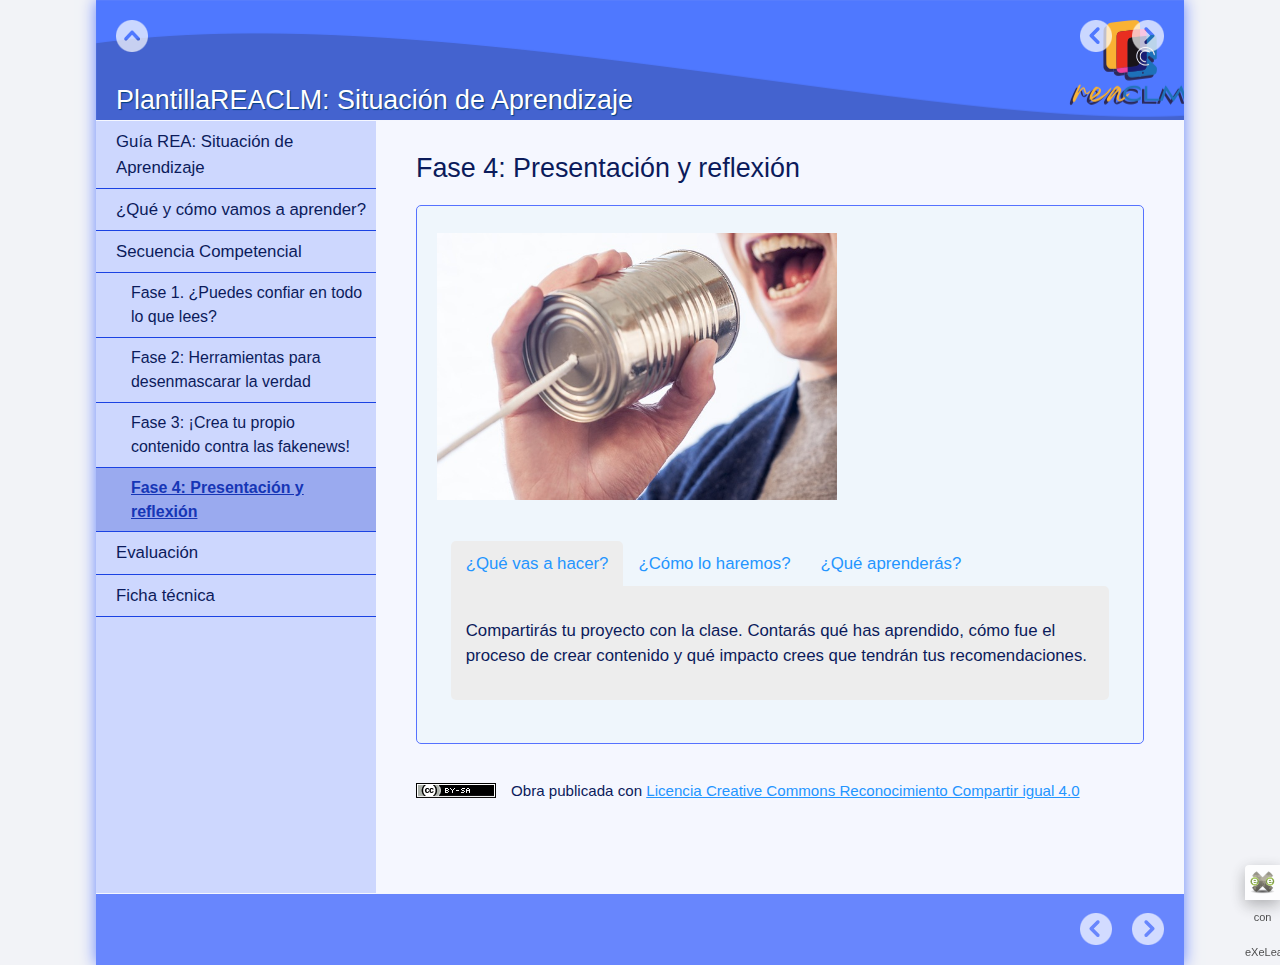
<file: fase_4_presentacin_y_reflexin.html>
<!doctype html>
<html lang="es">
<head>
<link rel="stylesheet" type="text/css" href="base.css" />
<link rel="stylesheet" type="text/css" href="exe_effects.css" />
<link rel="stylesheet" type="text/css" href="content.css" />
<link rel="stylesheet" type="text/css" href="nav.css" />
<meta http-equiv="content-type" content="text/html;  charset=utf-8" />
<title>Fase 4: Presentación y reflexión | PlantillaREACLM: Situación de Aprendizaje  </title>
<link rel="shortcut icon" href="favicon.ico" type="image/x-icon" />
<meta name="author" content="Consejería de Educación, Cultura y Deportes de Castilla La Mancha" />
<link rel="license" type="text/html" href="http://creativecommons.org/licenses/by-sa/4.0/" />
<meta name="generator" content="eXeLearning 2.9 - exelearning.net" />
<!--[if lt IE 9]><script type="text/javascript" src="exe_html5.js"></script><![endif]-->
<script type="text/javascript" src="exe_jquery.js"></script>
<script type="text/javascript" src="exe_effects.js"></script>
<script type="text/javascript" src="common_i18n.js"></script>
<script type="text/javascript" src="common.js"></script>
<meta name="viewport" content="width=device-width, initial-scale=1" />
    </head>
<body class="exe-web-site" id="exe-node-184"><script type="text/javascript">document.body.className+=" js"</script>
<div id="content">
<p id="skipNav"><a href="#main" class="sr-av">Saltar la navegación</a></p>
<header id="header" ><div id="headerContent">PlantillaREACLM: Situación de Aprendizaje </div></header>
<nav id="siteNav">
<ul>
   <li><a href="index.html" class="daddy main-node">Guía REA: Situación de Aprendizaje</a></li>
   <li><a href="qu_y_cmo_vamos_a_aprender.html" class="no-ch">¿Qué y cómo vamos a aprender?</a></li>
   <li class="current-page-parent"><a href="secuencia_competencial.html" class="current-page-parent daddy">Secuencia Competencial</a>
   <ul>
      <li><a href="fase_1_puedes_confiar_en_todo_lo_que_lees.html" class="no-ch">Fase 1. ¿Puedes confiar en todo lo que lees?</a></li>
      <li><a href="fase_2_herramientas_para_desenmascarar_la_verdad.html" class="no-ch">Fase 2: Herramientas para desenmascarar la verdad</a></li>
      <li><a href="fase_3_crea_tu_propio_contenido_contra_las_fakenews.html" class="no-ch">Fase 3: ¡Crea tu propio contenido contra las fakenews!</a></li>
      <li id="active"><a href="fase_4_presentacin_y_reflexin.html" class="active no-ch">Fase 4: Presentación y reflexión</a></li>
   </ul>
   </li>
   <li><a href="evaluacin.html" class="no-ch">Evaluación</a></li>
   <li><a href="ficha_tcnica.html" class="no-ch">Ficha técnica</a></li>
</ul>
</nav>
<div id='topPagination'>
<nav class="pagination noprt">
<a href="fase_3_crea_tu_propio_contenido_contra_las_fakenews.html" class="prev"><span><span>&laquo; </span>Anterior</span></a> <span class="sep">| </span><a href="evaluacin.html" class="next"><span>Siguiente<span> &raquo;</span></span></a>
</nav>
</div>
<div id="main-wrapper">
<section id="main">
<header id="nodeDecoration"><h1 id="nodeTitle">Fase 4: Presentación y reflexión</h1></header>
<article class="iDevice_wrapper textIdevice" id="id2">
<div class="iDevice emphasis0" >
<div id="ta2_888_2" class="block iDevice_content">
<div class="exe-text"><p style="text-align: justify;"><img src="tin-can-238488_640.jpg" alt="" width="400" height="267" /></p>
<div class="exe-fx exe-tabs">
<h2>¿Qué vas a hacer?</h2>
<p>Compartirás tu proyecto con la clase. Contarás qué has aprendido, cómo fue el proceso de crear contenido y qué impacto crees que tendrán tus recomendaciones.</p>
<h2>¿Cómo lo haremos?</h2>
<ul>
<li>Cada equipo presentará su trabajo en un formato breve y dinámico.</li>
<li>Participarás en una reflexión final sobre cómo podemos mejorar nuestro consumo de información en el futuro.</li>
</ul>
<h2>¿Qué aprenderás?</h2>
<p>A comunicar tus ideas de manera efectiva y reflexionar sobre el poder de la información en la sociedad digital.</p>
</div></div>
</div>
</div>
</article>
<div id="packageLicense" class="cc cc-by-sa">
<p><span>Obra publicada con</span> <a rel="license" href="http://creativecommons.org/licenses/by-sa/4.0/">Licencia Creative Commons Reconocimiento Compartir igual 4.0</a></p>
</div>
</section>
</div>
<div id='bottomPagination'>
<nav class="pagination noprt">
<a href="fase_3_crea_tu_propio_contenido_contra_las_fakenews.html" class="prev"><span><span>&laquo; </span>Anterior</span></a> <span class="sep">| </span><a href="evaluacin.html" class="next"><span>Siguiente<span> &raquo;</span></span></a>
</nav>
</div>
</div>
<p id="made-with-eXe"><a href="https://exelearning.net/" target="_blank" rel="noopener"><span>Creado con eXeLearning<span> (Ventana nueva)</span></span></a></p><script type="text/javascript" src="_style_js.js"></script></body></html>
</file>
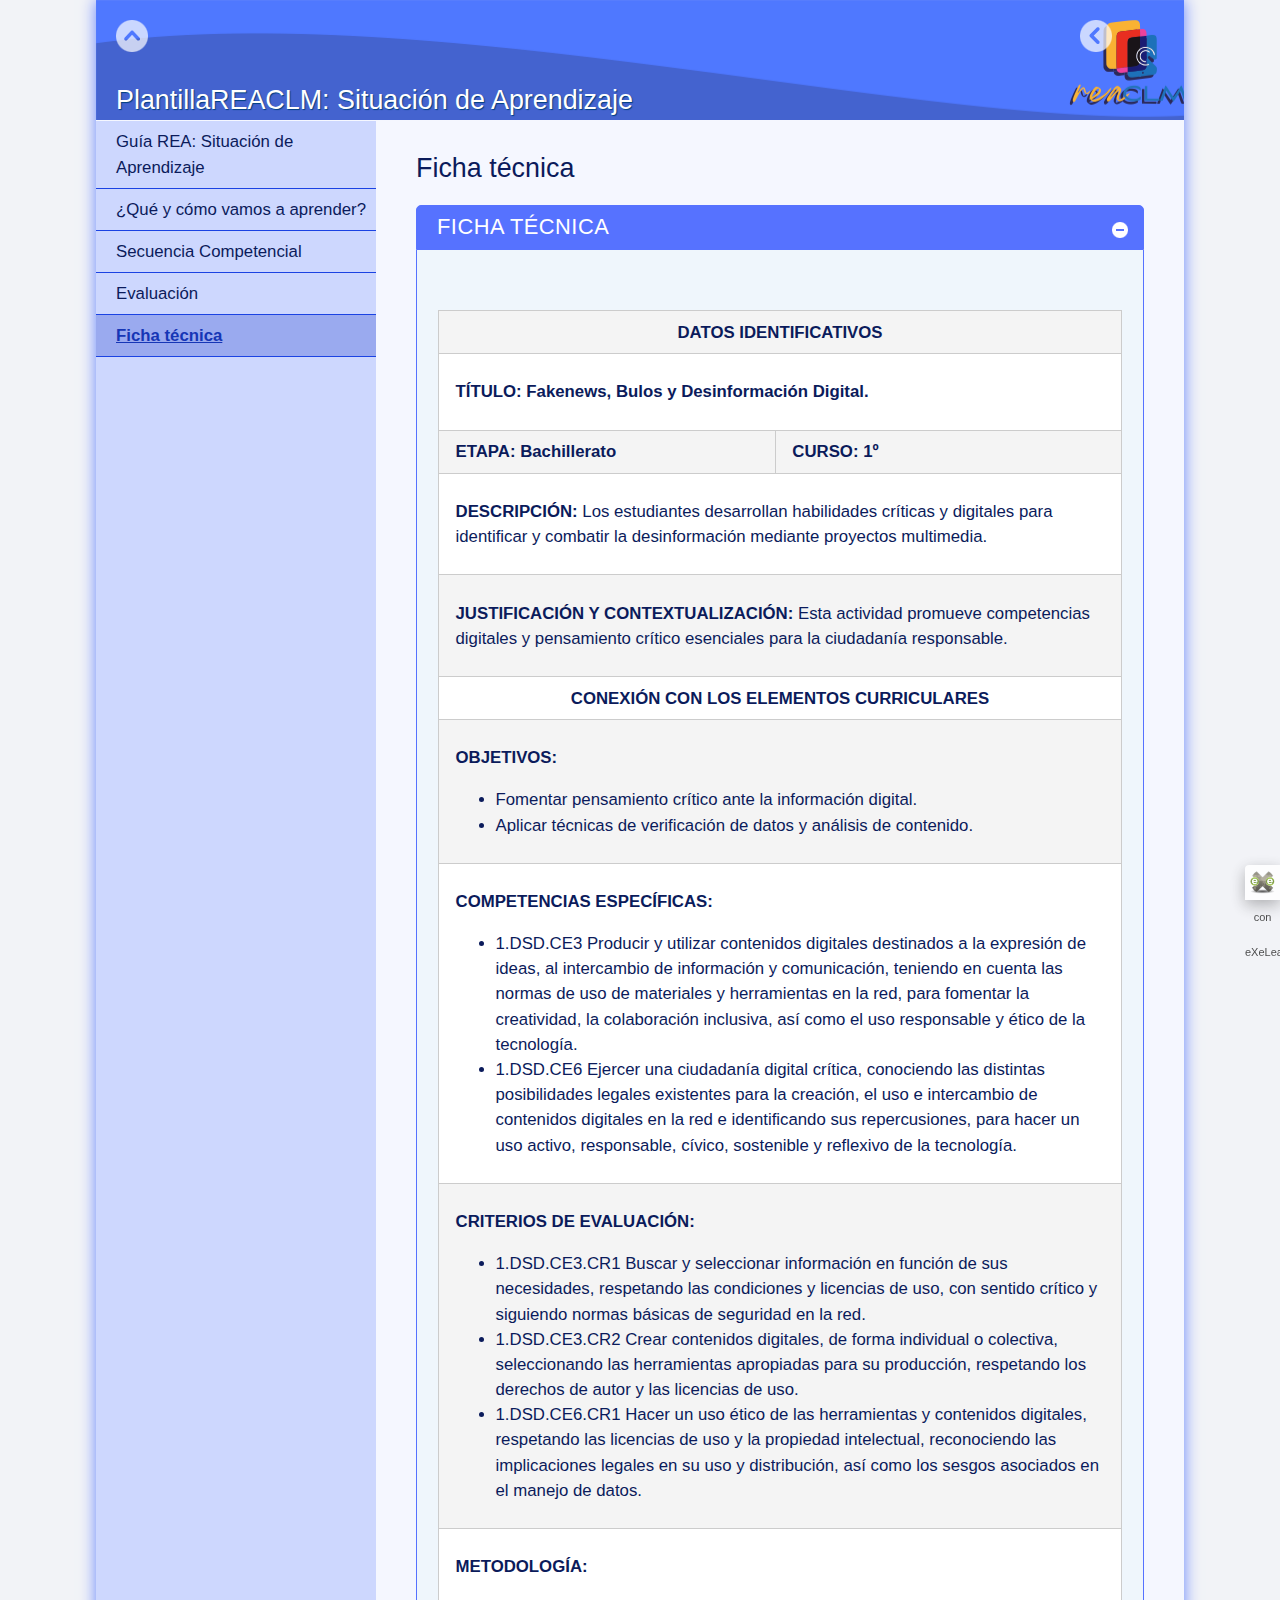
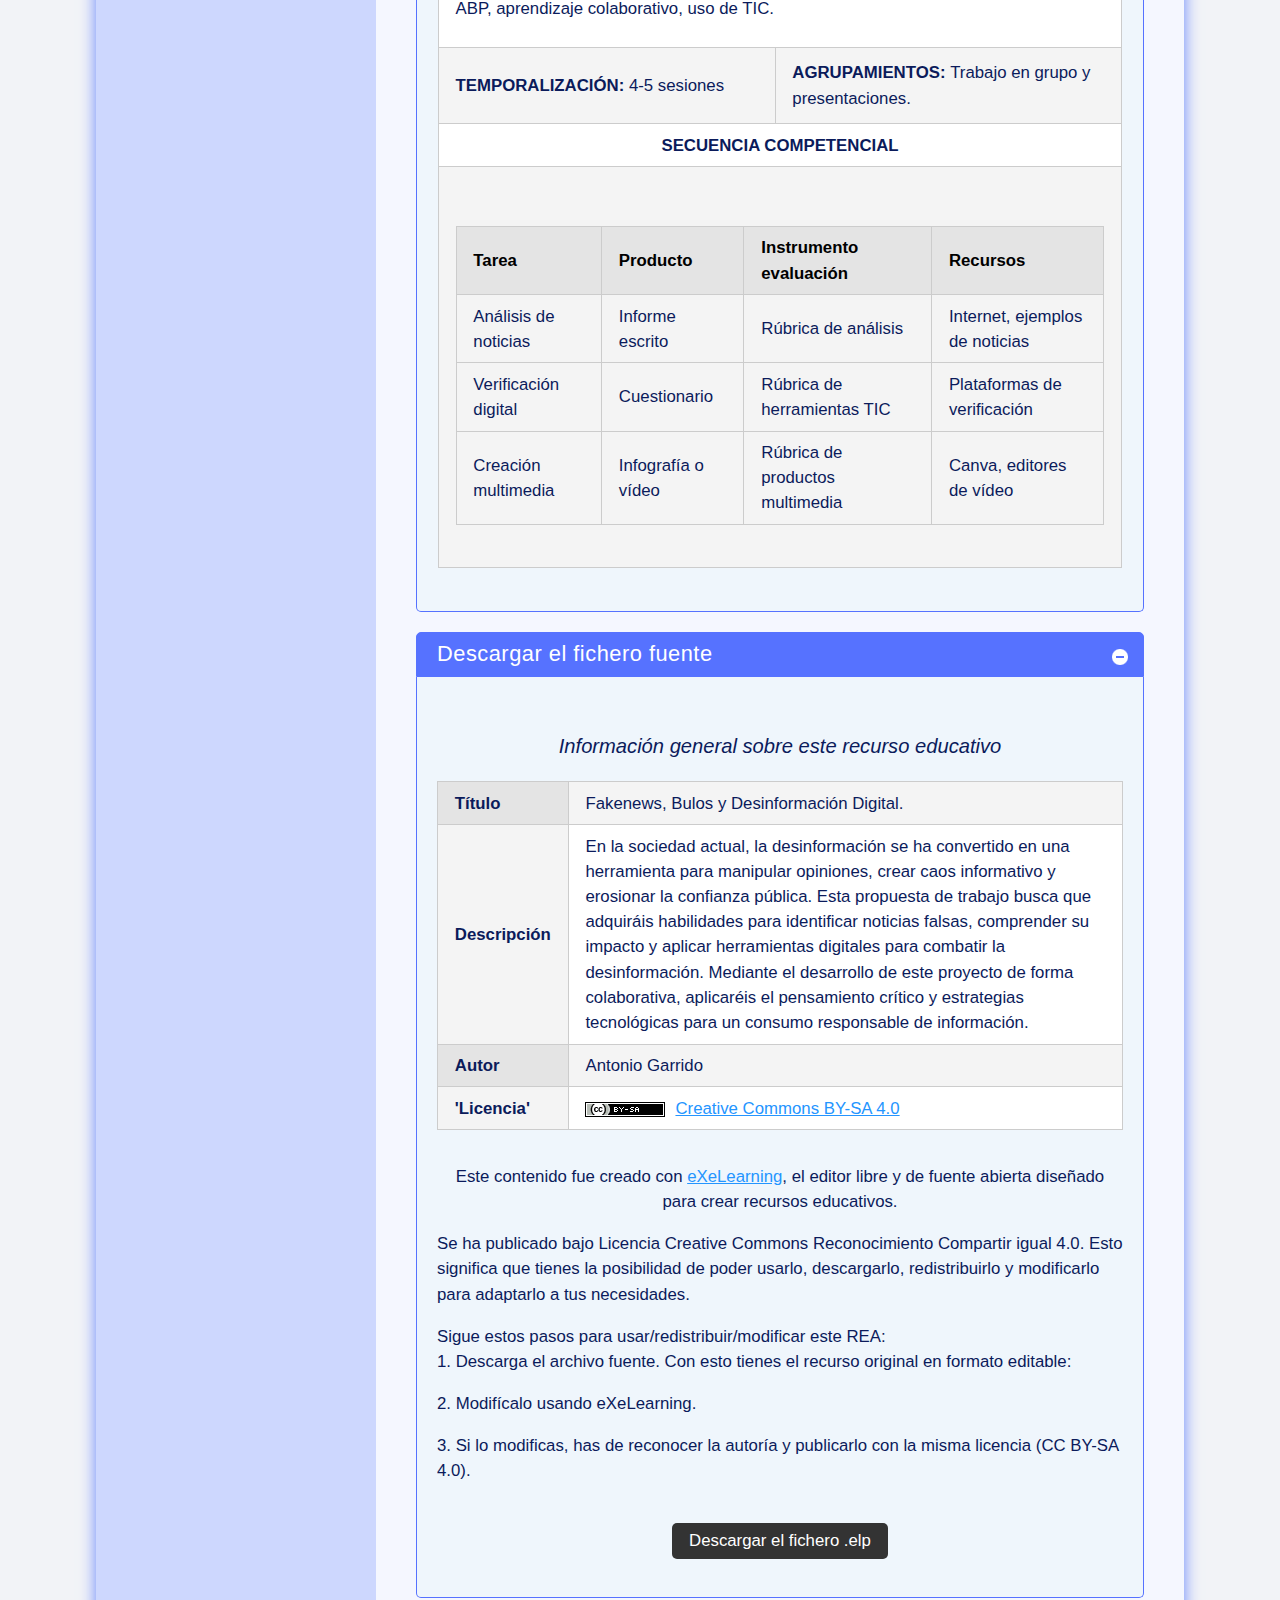
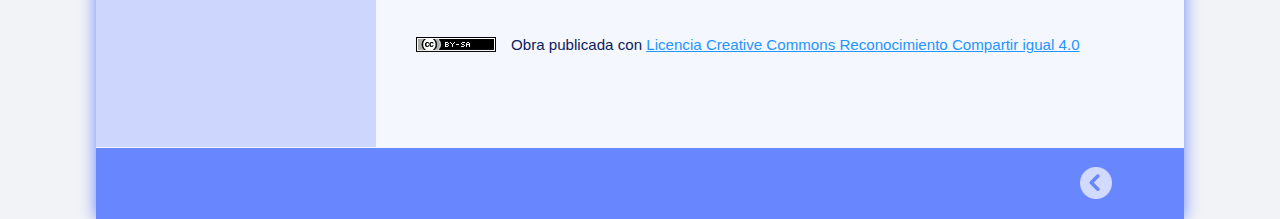
<file: ficha_tcnica.html>
<!doctype html>
<html lang="es">
<head>
<link rel="stylesheet" type="text/css" href="base.css" />
<link rel="stylesheet" type="text/css" href="content.css" />
<link rel="stylesheet" type="text/css" href="nav.css" />
<meta http-equiv="content-type" content="text/html;  charset=utf-8" />
<title>Ficha técnica | PlantillaREACLM: Situación de Aprendizaje  </title>
<link rel="shortcut icon" href="favicon.ico" type="image/x-icon" />
<meta name="author" content="Consejería de Educación, Cultura y Deportes de Castilla La Mancha" />
<link rel="license" type="text/html" href="http://creativecommons.org/licenses/by-sa/4.0/" />
<meta name="generator" content="eXeLearning 2.9 - exelearning.net" />
<!--[if lt IE 9]><script type="text/javascript" src="exe_html5.js"></script><![endif]-->
<script type="text/javascript" src="exe_jquery.js"></script>
<script type="text/javascript" src="common_i18n.js"></script>
<script type="text/javascript" src="common.js"></script>
<link rel="stylesheet" type="text/css" href="udl-content.css" />
<script type="text/javascript" src="udl-content.js"></script>
<link rel="stylesheet" type="text/css" href="download-package.css" />
<meta name="viewport" content="width=device-width, initial-scale=1" />
    </head>
<body class="exe-web-site" id="exe-node-182"><script type="text/javascript">document.body.className+=" js"</script>
<div id="content">
<p id="skipNav"><a href="#main" class="sr-av">Saltar la navegación</a></p>
<header id="header" ><div id="headerContent">PlantillaREACLM: Situación de Aprendizaje </div></header>
<nav id="siteNav">
<ul>
   <li><a href="index.html" class="daddy main-node">Guía REA: Situación de Aprendizaje</a></li>
   <li><a href="qu_y_cmo_vamos_a_aprender.html" class="no-ch">¿Qué y cómo vamos a aprender?</a></li>
   <li><a href="secuencia_competencial.html" class="daddy">Secuencia Competencial</a>
   <ul class="other-section">
      <li><a href="fase_1_puedes_confiar_en_todo_lo_que_lees.html" class="no-ch">Fase 1. ¿Puedes confiar en todo lo que lees?</a></li>
      <li><a href="fase_2_herramientas_para_desenmascarar_la_verdad.html" class="no-ch">Fase 2: Herramientas para desenmascarar la verdad</a></li>
      <li><a href="fase_3_crea_tu_propio_contenido_contra_las_fakenews.html" class="no-ch">Fase 3: ¡Crea tu propio contenido contra las fakenews!</a></li>
      <li><a href="fase_4_presentacin_y_reflexin.html" class="no-ch">Fase 4: Presentación y reflexión</a></li>
   </ul>
   </li>
   <li><a href="evaluacin.html" class="no-ch">Evaluación</a></li>
   <li id="active"><a href="ficha_tcnica.html" class="active no-ch">Ficha técnica</a></li>
</ul>
</nav>
<div id='topPagination'>
<nav class="pagination noprt">
<a href="evaluacin.html" class="prev"><span><span>&laquo; </span>Anterior</span></a>
</nav>
</div>
<div id="main-wrapper">
<section id="main">
<header id="nodeDecoration"><h1 id="nodeTitle">Ficha técnica</h1></header>
<article class="iDevice_wrapper UDLcontentIdevice em_iDevice" id="id885">
<div class="iDevice emphasis1" >
<header class="iDevice_header iDevice_header_noIcon"><h1 class="iDeviceTitle">FICHA TÉCNICA</h1></header>
<div class="iDevice_inner">
<div class="iDevice_content_wrapper">
<div id="ta885_408_2" class="block iDevice_content">
<div class="exe-udlContent exe-udlContent-expression"><section class="exe-udlContent-block"><div class="exe-udlContent-content"><div class="exe-udlContent-content-main"><table border="1" style="height: 312px; width: 99.7925%;" class="exe-table">
<tbody>
<tr style="height: 18px;">
<td style="width: 99.8962%; text-align: center; height: 18px;" colspan="2"><strong>DATOS IDENTIFICATIVOS</strong></td>
</tr>
<tr style="height: 18px;">
<td style="width: 99.8962%; height: 18px;" colspan="2">
<p><strong>TÍTULO:&nbsp;Fakenews, Bulos y Desinformación Digital.</strong></p>
</td>
</tr>
<tr style="height: 18px;">
<td style="width: 49.2212%; height: 18px;"><strong>ETAPA: Bachillerato</strong></td>
<td style="width: 50.675%; height: 18px;"><strong>CURSO: 1º</strong></td>
</tr>
<tr style="height: 18px;">
<td style="width: 99.8962%; height: 18px;" colspan="2">
<p><strong>DESCRIPCIÓN:</strong>&nbsp;Los estudiantes desarrollan habilidades críticas y digitales para identificar y combatir la desinformación mediante proyectos multimedia.<strong></strong></p>
</td>
</tr>
<tr style="height: 18px;">
<td style="width: 99.8962%; height: 18px;" colspan="2">
<p><strong>JUSTIFICACIÓN Y CONTEXTUALIZACIÓN:&nbsp;</strong>Esta actividad promueve competencias digitales y pensamiento crítico esenciales para la ciudadanía responsable.</p>
</td>
</tr>
<tr style="height: 18px;">
<td style="width: 99.8962%; height: 18px; text-align: center;" colspan="2"><strong>CONEXIÓN CON LOS ELEMENTOS CURRICULARES</strong></td>
</tr>
<tr style="height: 18px;">
<td style="width: 99.8962%; height: 18px;" colspan="2">
<p><strong>OBJETIVOS:</strong></p>
<ul>
<li>Fomentar pensamiento crítico ante la información digital.</li>
<li>Aplicar técnicas de verificación de datos y análisis de contenido.</li>
</ul>
</td>
</tr>
<tr style="height: 18px;">
<td style="width: 99.8962%; height: 18px;" colspan="2">
<p><strong>COMPETENCIAS ESPECÍFICAS:</strong></p>
<ul>
<li>1.DSD.CE3&nbsp;Producir y utilizar contenidos digitales destinados a la expresión de ideas, al intercambio de información y comunicación, teniendo en cuenta las normas de uso de materiales y herramientas en la red, para fomentar la creatividad, la colaboración inclusiva, así como el uso responsable y ético de la tecnología.</li>
<li>1.DSD.CE6&nbsp;Ejercer una ciudadanía digital crítica, conociendo las distintas posibilidades legales existentes para la creación, el uso e intercambio de contenidos digitales en la red e identificando sus repercusiones, para hacer un uso activo, responsable, cívico, sostenible y reflexivo de la tecnología.</li>
</ul>
</td>
</tr>
<tr style="height: 18px;">
<td style="width: 99.8962%; height: 18px;" colspan="2">
<p><strong>CRITERIOS DE EVALUACIÓN:</strong></p>
<ul>
<li>1.DSD.CE3.CR1&nbsp;Buscar y seleccionar información en función de sus necesidades, respetando las condiciones y licencias de uso, con sentido crítico y siguiendo normas básicas de seguridad en la red.</li>
<li>1.DSD.CE3.CR2&nbsp;Crear contenidos digitales, de forma individual o colectiva, seleccionando las herramientas apropiadas para su producción, respetando los derechos de autor y las licencias de uso.</li>
<li>1.DSD.CE6.CR1&nbsp;Hacer un uso ético de las herramientas y contenidos digitales, respetando las licencias de uso y la propiedad intelectual, reconociendo las implicaciones legales en su uso y distribución, así como los sesgos asociados en el manejo de datos.</li>
</ul>
</td>
</tr>
<tr style="height: 18px;">
<td style="width: 99.8962%; height: 18px;" colspan="2">
<p><strong>METODOLOGÍA:</strong></p>
<p>ABP, aprendizaje colaborativo, uso de TIC.</p>
</td>
</tr>
<tr style="height: 18px;">
<td style="width: 49.2212%; height: 18px;">
<p><strong>TEMPORALIZACIÓN:&nbsp;</strong>4-5 sesiones</p>
</td>
<td style="width: 50.675%; height: 18px;"><strong>AGRUPAMIENTOS:&nbsp;</strong>Trabajo en grupo y presentaciones.</td>
</tr>
<tr style="height: 18px;">
<td style="width: 99.8962%; height: 18px; text-align: center;" colspan="2"><strong>SECUENCIA COMPETENCIAL</strong></td>
</tr>
<tr style="height: 18px;">
<td style="height: 36px; width: 99.8962%;" colspan="2">
<table class="exe-table"><caption></caption>
<thead>
<tr>
<th>Tarea</th>
<th>Producto</th>
<th>Instrumento evaluación</th>
<th>Recursos</th>
</tr>
</thead>
<tbody>
<tr>
<td>Análisis de noticias</td>
<td>Informe escrito</td>
<td>Rúbrica de análisis</td>
<td>Internet, ejemplos de noticias</td>
</tr>
<tr>
<td>Verificación digital</td>
<td>Cuestionario</td>
<td>Rúbrica de herramientas TIC</td>
<td>Plataformas de verificación</td>
</tr>
<tr>
<td>Creación multimedia</td>
<td>Infografía o vídeo</td>
<td>Rúbrica de productos multimedia</td>
<td>Canva, editores de vídeo</td>
</tr>
</tbody>
</table>

</td>
</tr>
</tbody>
</table>
<p><span style="font-size: 14pt;"><strong></strong></span></p></div></div></section></div>
</div>
</div>
</div>
</div>
</article>
<article class="iDevice_wrapper download-packageIdevice em_iDevice" id="id886">
<div class="iDevice emphasis1">
<header class="iDevice_header iDevice_header_noIcon"><h1 class="iDeviceTitle">Descargar el fichero fuente</h1></header>
<div class="iDevice_inner">
<div class="iDevice_content_wrapper">
<div class="block iDevice_content" id="ta886_409_2">
<div class="exe-download-package-instructions"><table class="exe-table"><caption>Información general sobre este recurso educativo</caption>
<tbody>
<tr>
<th>Título</th>
<td>Fakenews, Bulos y Desinformación Digital.</td>
</tr>
<tr>
<th>Descripción</th>
<td>En la sociedad actual, la desinformación se ha convertido en una herramienta para manipular opiniones, crear caos informativo y erosionar la confianza pública. Esta propuesta de trabajo busca que adquiráis habilidades para identificar noticias falsas, comprender su impacto y aplicar herramientas digitales para combatir la desinformación. Mediante el desarrollo de este proyecto de forma colaborativa, aplicaréis el pensamiento crítico y estrategias tecnológicas para un consumo responsable de información.</td>
</tr>
<tr>
<th>Autor</th>
<td>Antonio Garrido</td>
</tr>
<tr>
<th>'Licencia'</th>
<td><a class="cc cc-by-sa" href="https://creativecommons.org/licenses/by-sa/4.0/" rel="license"><span></span>Creative Commons BY-SA 4.0</a></td>
</tr>
</tbody>
</table>
<p style="text-align: center;">Este contenido fue creado con <a href="http://exelearning.net/">eXeLearning</a>, el editor libre y de fuente abierta diseñado para crear recursos educativos.</p>
<p>Se ha publicado bajo Licencia Creative Commons Reconocimiento Compartir igual 4.0. Esto significa que tienes la posibilidad de poder usarlo, descargarlo, redistribuirlo y modificarlo para adaptarlo a tus necesidades.</p>
<p>Sigue estos pasos para usar/redistribuir/modificar este REA:<br/>1. Descarga el archivo fuente. Con esto tienes el recurso original en formato editable:</p>
<p>2. Modifícalo usando eXeLearning.</p>
<p>3. Si lo modificas, has de reconocer la autoría y publicarlo con la misma licencia (CC BY-SA 4.0).</p></div><p class="exe-download-package-link"><a href="REA_DD_Facenews.elp">Descargar el fichero .elp</a></p>
</div>
</div>
</div>
</div>
</article>
<div id="packageLicense" class="cc cc-by-sa">
<p><span>Obra publicada con</span> <a rel="license" href="http://creativecommons.org/licenses/by-sa/4.0/">Licencia Creative Commons Reconocimiento Compartir igual 4.0</a></p>
</div>
</section>
</div>
<div id='bottomPagination'>
<nav class="pagination noprt">
<a href="evaluacin.html" class="prev"><span><span>&laquo; </span>Anterior</span></a>
</nav>
</div>
</div>
<p id="made-with-eXe"><a href="https://exelearning.net/" target="_blank" rel="noopener"><span>Creado con eXeLearning<span> (Ventana nueva)</span></span></a></p><script type="text/javascript" src="_style_js.js"></script></body></html>
</file>
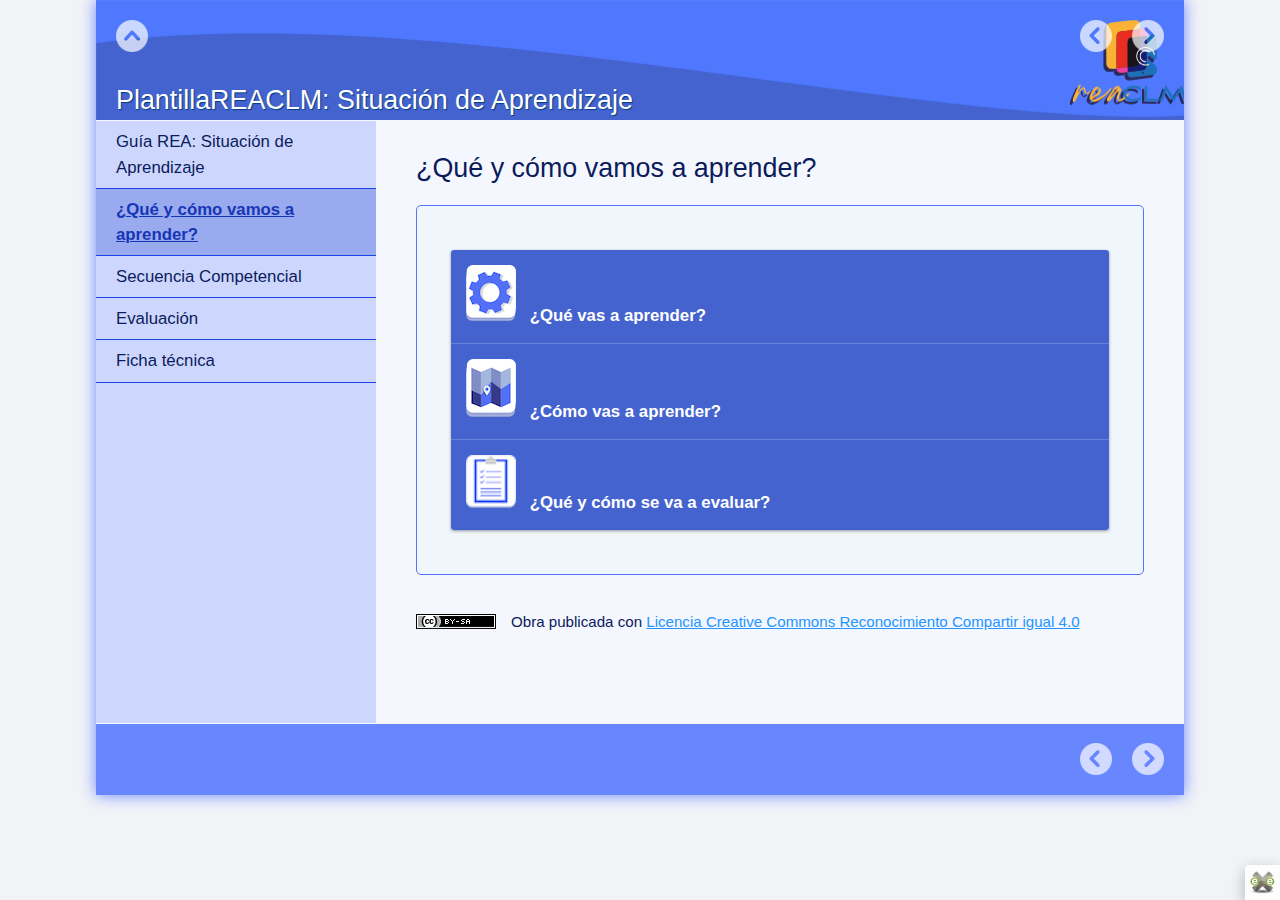
<file: qu_y_cmo_vamos_a_aprender.html>
<!doctype html>
<html lang="es">
<head>
<link rel="stylesheet" type="text/css" href="base.css" />
<link rel="stylesheet" type="text/css" href="exe_effects.css" />
<link rel="stylesheet" type="text/css" href="content.css" />
<link rel="stylesheet" type="text/css" href="nav.css" />
<meta http-equiv="content-type" content="text/html;  charset=utf-8" />
<title>¿Qué y cómo vamos a aprender? | PlantillaREACLM: Situación de Aprendizaje  </title>
<link rel="shortcut icon" href="favicon.ico" type="image/x-icon" />
<meta name="author" content="Consejería de Educación, Cultura y Deportes de Castilla La Mancha" />
<link rel="license" type="text/html" href="http://creativecommons.org/licenses/by-sa/4.0/" />
<meta name="generator" content="eXeLearning 2.9 - exelearning.net" />
<!--[if lt IE 9]><script type="text/javascript" src="exe_html5.js"></script><![endif]-->
<script type="text/javascript" src="exe_jquery.js"></script>
<script type="text/javascript" src="exe_effects.js"></script>
<script type="text/javascript" src="common_i18n.js"></script>
<script type="text/javascript" src="common.js"></script>
<meta name="viewport" content="width=device-width, initial-scale=1" />
    </head>
<body class="exe-web-site" id="exe-node-177"><script type="text/javascript">document.body.className+=" js"</script>
<div id="content">
<p id="skipNav"><a href="#main" class="sr-av">Saltar la navegación</a></p>
<header id="header" ><div id="headerContent">PlantillaREACLM: Situación de Aprendizaje </div></header>
<nav id="siteNav">
<ul>
   <li><a href="index.html" class="daddy main-node">Guía REA: Situación de Aprendizaje</a></li>
   <li id="active"><a href="qu_y_cmo_vamos_a_aprender.html" class="active no-ch">¿Qué y cómo vamos a aprender?</a></li>
   <li><a href="secuencia_competencial.html" class="daddy">Secuencia Competencial</a>
   <ul class="other-section">
      <li><a href="fase_1_puedes_confiar_en_todo_lo_que_lees.html" class="no-ch">Fase 1. ¿Puedes confiar en todo lo que lees?</a></li>
      <li><a href="fase_2_herramientas_para_desenmascarar_la_verdad.html" class="no-ch">Fase 2: Herramientas para desenmascarar la verdad</a></li>
      <li><a href="fase_3_crea_tu_propio_contenido_contra_las_fakenews.html" class="no-ch">Fase 3: ¡Crea tu propio contenido contra las fakenews!</a></li>
      <li><a href="fase_4_presentacin_y_reflexin.html" class="no-ch">Fase 4: Presentación y reflexión</a></li>
   </ul>
   </li>
   <li><a href="evaluacin.html" class="no-ch">Evaluación</a></li>
   <li><a href="ficha_tcnica.html" class="no-ch">Ficha técnica</a></li>
</ul>
</nav>
<div id='topPagination'>
<nav class="pagination noprt">
<a href="index.html" class="prev"><span><span>&laquo; </span>Anterior</span></a> <span class="sep">| </span><a href="secuencia_competencial.html" class="next"><span>Siguiente<span> &raquo;</span></span></a>
</nav>
</div>
<div id="main-wrapper">
<section id="main">
<header id="nodeDecoration"><h1 id="nodeTitle">¿Qué y cómo vamos a aprender?</h1></header>
<article class="iDevice_wrapper textIdevice" id="id879">
<div class="iDevice emphasis0" >
<div id="ta879_117_2" class="block iDevice_content">
<div class="exe-text"><div class="exe-fx exe-accordion">
<h2><strong><img src="engranaje2.png" alt="" width="50" height="56" />   ¿Qué vas a aprender?</strong></h2>
<ul>
<li style="text-align: justify;">Analizar noticias falsas para comprender sus mecanismos de difusión.</li>
<li style="text-align: justify;">Desarrollar habilidades técnicas para verificar información y autenticidad de imágenes.</li>
<li style="text-align: justify;">Crear contenidos multimedia para sensibilizar sobre la desinformación.</li>
</ul>
<h2><strong><img src="mapa2.png" alt="" width="50" height="58" />   ¿Cómo vas a aprender?</strong></h2>
<ul>
<li style="text-align: justify;">Mediante la exploración de casos reales de fakenews.</li>
<li style="text-align: justify;">Usando herramientas digitales para el análisis de fuentes.</li>
<li style="text-align: justify;">Creando proyectos colaborativos para generar soluciones creativas.</li>
</ul>
<h2><strong><img src="icon_evaluacion.png" alt="" width="50" height="53" />   ¿Qué y cómo se va a evaluar?</strong></h2>
<p>Los criterios de evaluación que vamos a utilizar:</p>
<ul>
<li>Capacidad para identificar elementos manipuladores en las noticias.</li>
<li>Uso efectivo de herramientas digitales de verificación.</li>
<li>Calidad de los contenidos creados para sensibilizar sobre las fakenews.</li>
</ul>
</div>
<p></p>
<p>
<script>
$(function(){
$('.fx-accordion-title, .exe-accordion h2').css({
        'background-color':'#4463cf',
        'color':'#ffffff'
    });
});
</script>
</p></div>
</div>
</div>
</article>
<div id="packageLicense" class="cc cc-by-sa">
<p><span>Obra publicada con</span> <a rel="license" href="http://creativecommons.org/licenses/by-sa/4.0/">Licencia Creative Commons Reconocimiento Compartir igual 4.0</a></p>
</div>
</section>
</div>
<div id='bottomPagination'>
<nav class="pagination noprt">
<a href="index.html" class="prev"><span><span>&laquo; </span>Anterior</span></a> <span class="sep">| </span><a href="secuencia_competencial.html" class="next"><span>Siguiente<span> &raquo;</span></span></a>
</nav>
</div>
</div>
<p id="made-with-eXe"><a href="https://exelearning.net/" target="_blank" rel="noopener"><span>Creado con eXeLearning<span> (Ventana nueva)</span></span></a></p><script type="text/javascript" src="_style_js.js"></script></body></html>
</file>
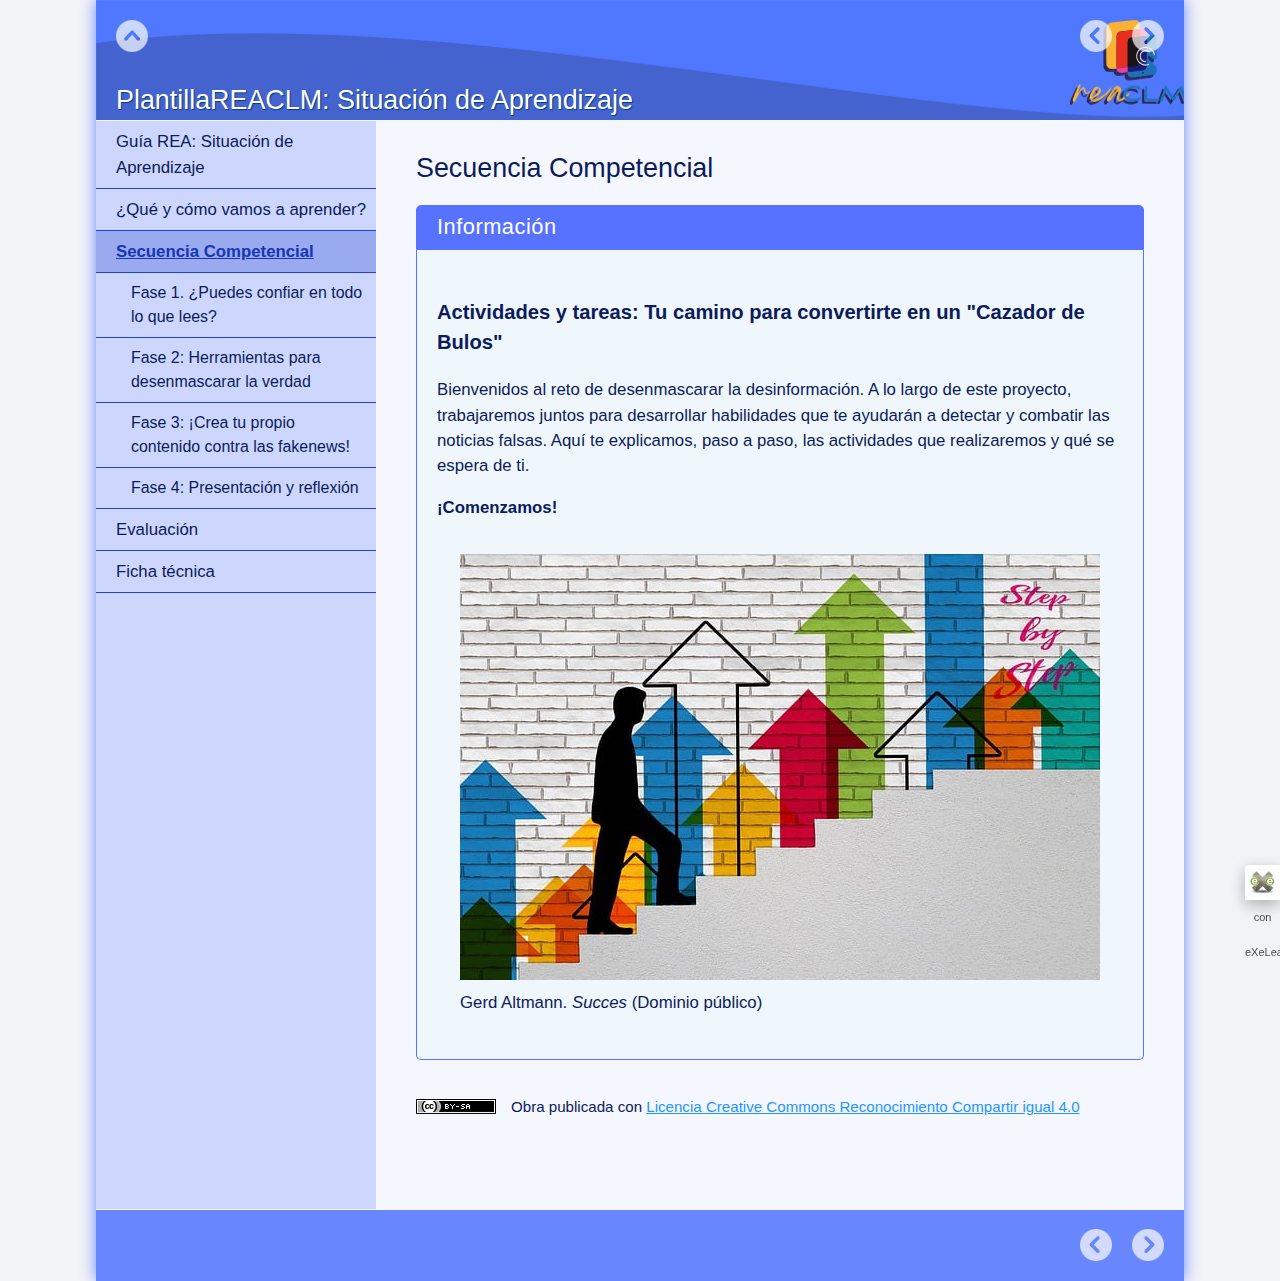
<file: secuencia_competencial.html>
<!doctype html>
<html lang="es">
<head>
<link rel="stylesheet" type="text/css" href="base.css" />
<link rel="stylesheet" type="text/css" href="content.css" />
<link rel="stylesheet" type="text/css" href="nav.css" />
<meta http-equiv="content-type" content="text/html;  charset=utf-8" />
<title>Secuencia Competencial | PlantillaREACLM: Situación de Aprendizaje  </title>
<link rel="shortcut icon" href="favicon.ico" type="image/x-icon" />
<meta name="author" content="Consejería de Educación, Cultura y Deportes de Castilla La Mancha" />
<link rel="license" type="text/html" href="http://creativecommons.org/licenses/by-sa/4.0/" />
<meta name="generator" content="eXeLearning 2.9 - exelearning.net" />
<!--[if lt IE 9]><script type="text/javascript" src="exe_html5.js"></script><![endif]-->
<script type="text/javascript" src="exe_jquery.js"></script>
<script type="text/javascript" src="common_i18n.js"></script>
<script type="text/javascript" src="common.js"></script>
<link rel="stylesheet" type="text/css" href="udl-content.css" />
<script type="text/javascript" src="udl-content.js"></script>
<meta name="viewport" content="width=device-width, initial-scale=1" />
    </head>
<body class="exe-web-site" id="exe-node-178"><script type="text/javascript">document.body.className+=" js"</script>
<div id="content">
<p id="skipNav"><a href="#main" class="sr-av">Saltar la navegación</a></p>
<header id="header" ><div id="headerContent">PlantillaREACLM: Situación de Aprendizaje </div></header>
<nav id="siteNav">
<ul>
   <li><a href="index.html" class="daddy main-node">Guía REA: Situación de Aprendizaje</a></li>
   <li><a href="qu_y_cmo_vamos_a_aprender.html" class="no-ch">¿Qué y cómo vamos a aprender?</a></li>
   <li id="active"><a href="secuencia_competencial.html" class="active daddy">Secuencia Competencial</a>
   <ul>
      <li><a href="fase_1_puedes_confiar_en_todo_lo_que_lees.html" class="no-ch">Fase 1. ¿Puedes confiar en todo lo que lees?</a></li>
      <li><a href="fase_2_herramientas_para_desenmascarar_la_verdad.html" class="no-ch">Fase 2: Herramientas para desenmascarar la verdad</a></li>
      <li><a href="fase_3_crea_tu_propio_contenido_contra_las_fakenews.html" class="no-ch">Fase 3: ¡Crea tu propio contenido contra las fakenews!</a></li>
      <li><a href="fase_4_presentacin_y_reflexin.html" class="no-ch">Fase 4: Presentación y reflexión</a></li>
   </ul>
   </li>
   <li><a href="evaluacin.html" class="no-ch">Evaluación</a></li>
   <li><a href="ficha_tcnica.html" class="no-ch">Ficha técnica</a></li>
</ul>
</nav>
<div id='topPagination'>
<nav class="pagination noprt">
<a href="qu_y_cmo_vamos_a_aprender.html" class="prev"><span><span>&laquo; </span>Anterior</span></a> <span class="sep">| </span><a href="fase_1_puedes_confiar_en_todo_lo_que_lees.html" class="next"><span>Siguiente<span> &raquo;</span></span></a>
</nav>
</div>
<div id="main-wrapper">
<section id="main">
<header id="nodeDecoration"><h1 id="nodeTitle">Secuencia Competencial</h1></header>
<article class="iDevice_wrapper UDLcontentIdevice em_iDevice" id="id883">
<div class="iDevice emphasis1" >
<header class="iDevice_header iDevice_header_noIcon"><h1 class="iDeviceTitle">Información</h1></header>
<div class="iDevice_inner">
<div class="iDevice_content_wrapper">
<div id="ta883_485_2" class="block iDevice_content">
<div class="exe-udlContent exe-udlContent-expression"><section class="exe-udlContent-block"><div class="exe-udlContent-content"><div class="exe-udlContent-content-main"><h3>Actividades y tareas: Tu camino para convertirte en un "Cazador de Bulos"</h3>
<p>Bienvenidos al reto de desenmascarar la desinformación. A lo largo de este proyecto, trabajaremos juntos para desarrollar habilidades que te ayudarán a detectar y combatir las noticias falsas. Aquí te explicamos, paso a paso, las actividades que realizaremos y qué se espera de ti.</p>
<p><strong>¡Comenzamos!</strong></p>
<figure class="exe-figure exe-image position-center license-pd" style="width: 640px;"><img src="success-4578800_640.jpg" alt="succes" width="640" height="426">
<figcaption class="figcaption"><span class="author">Gerd Altmann</span>. <span class="title"><em>Succes</em></span> <span class="license"><span class="sep">(</span><span>Dominio público</span><span class="sep">)</span></span></figcaption>
</figure>
</div></div></section></div>
</div>
</div>
</div>
</div>
</article>
<div id="packageLicense" class="cc cc-by-sa">
<p><span>Obra publicada con</span> <a rel="license" href="http://creativecommons.org/licenses/by-sa/4.0/">Licencia Creative Commons Reconocimiento Compartir igual 4.0</a></p>
</div>
</section>
</div>
<div id='bottomPagination'>
<nav class="pagination noprt">
<a href="qu_y_cmo_vamos_a_aprender.html" class="prev"><span><span>&laquo; </span>Anterior</span></a> <span class="sep">| </span><a href="fase_1_puedes_confiar_en_todo_lo_que_lees.html" class="next"><span>Siguiente<span> &raquo;</span></span></a>
</nav>
</div>
</div>
<p id="made-with-eXe"><a href="https://exelearning.net/" target="_blank" rel="noopener"><span>Creado con eXeLearning<span> (Ventana nueva)</span></span></a></p><script type="text/javascript" src="_style_js.js"></script></body></html>
</file>
<file: base.css>
/*
eXe
Copyright 2004-2006, University of Auckland
Copyright 2004-2007 eXe Project, New Zealand Tertiary Education Commission
base style sheet for all themes
*/
body{margin:0;padding:0 10px 10px 10px;font-family:arial,verdana,helvetica,sans-serif;font-size:.8em}#header{text-align:left;height:50px;padding-left:20px;font-size:2.2em;font-weight:bold}a{text-decoration:none}a:hover,a:focus{text-decoration:underline}img.submit,img.help,img.info,img.gallery{border:0}li{list-style-position:inside}#nodeDecoration{padding:.1em;border-bottom:0;text-align:right}.block,.feedback{display:block;padding-top:.25em;padding-bottom:.25em}.feedback{font-family:times,serif;font-size:120%}.feedback-button p{margin:0}.emphasis0{padding-left:0;margin:0}.iDeviceTitle{font-weight:bold;position:relative;top:-18px}input.feedbackbutton{margin-top:10px;margin-bottom:10px}.popupDiv{background-color:#EDEFF0;border:2px solid #607489;padding:0 4px 4px 4px;margin-left:15px;text-align:left;z-index:99;border-radius:3px}.popupDivLabel{text-align:center;font:message-box;font-weight:bold;color:#fff;cursor:move;margin:0 -4px;background-image:url(popup_bg.gif)}@media print{.feedback{display:block!important}.feedback.iDevice_solution a{text-decoration:none;color:inherit}.iDevice_solution li span{display:none}div.node,article.node{page-break-after:always}.external-iframe{display:none}.external-iframe-src{display:block!important;margin:2em 0;font-size:.95em;text-align:center}#made-with-eXe{display:none}}.external-iframe{border:0}.iDevice a,#siteFooter a,#packageLicense a,.toggle-idevice a{text-decoration:underline}.iDevice a:hover,#siteFooter a:hover,#packageLicense a:hover,.toggle-idevice a:hover{text-decoration:none}.pre-code{background:#112C4A;color:#E7ECF1;font-family:Monaco,Courier,monospace;border-radius:9px;font-size:12px;margin:2em 1em;overflow:auto;padding:20px}.iDevice_content{position:relative;max-width:100%}.exe-epub3 .iDevice_content{position:static}.iDevice_header{background-position:0 50%;background-repeat:no-repeat}.iDevice_header.iDevice_header_noIcon{background-image:none;padding:5px 0}.TrueFalseIdevice label{white-space:nowrap;margin-right:1em;line-height:1.7em}.cloze-activity-form input[type='text']{max-width:calc(100% - .45em)}.exe-dl{margin-bottom:2em;margin-left:1.5em}.exe-dl dt{font-weight:bold}.exe-dl dd{margin:1em 1.5em}.js .exe-dl dt{margin:1.2em 0 0 0}.exe-dl dt a{text-decoration:underline}.exe-dl .icon{font-family:Arial,sans-serif;display:block;width:20px;height:20px;font-size:16px;margin-right:1em;line-height:20px;text-align:center;float:left;border-radius:2px;position:relative}@media all and (min-width:1px){.exe-dl dt a{align-items:center;display:flex;text-decoration:none}.exe-dl .icon{height:18px;line-height:18px;width:18px;padding:1px;font:18px monospace;font-weight:bold;display:flex;justify-content:center;align-items:center}}.exe-dl-toggler{height:20px;margin:1.5em}.exe-dl-toggler a{margin-left:0;font-weight:bold}.js .exe-dl dd{display:none;padding-left:0;margin:1em 1em 1em 37px}.exe-math{display:block;margin:2em 0}.exe-math,.MathJax_Display{text-align:left!important}.exe-math.position-center,.position-center .MathJax_Display,[style*="text-align: center"] .MathJax_Display{text-align:center!important}.exe-math.position-right,.position-right .MathJax_Display,[style*="text-align: right"] .MathJax_Display{text-align:right!important}.js .show-image .exe-math-code,.js .show-code .exe-math-img{display:none}.exe-math-links{font-size:.85em}.exe-math-inline{display:inline;margin:0 .1em!important}.exe-figure{margin:2em 0;max-width:100%}.position-center{margin:2em auto}.position-right{margin:2em 0 2em auto}.float-left{float:left;margin:.5em 1.5em 1em 0}.float-right{float:right;margin:.5em 0 1em 2em}.figcaption{padding-top:.2em}.figcaption.header{padding-top:0;padding-bottom:.2em}.exe-layout-2-cols,.exe-layout-3-cols{width:100%}.exe-layout-2-cols .exe-col{float:left;width:49%}.exe-layout-2-cols .exe-col-1{padding-right:1%}.exe-layout-2-cols .exe-col-2{padding-left:1%}.exe-layout-2-30-70 .exe-col{width:69%}.exe-layout-2-30-70 .exe-col-1{width:29%}.exe-layout-2-70-30 .exe-col{width:29%}.exe-layout-2-70-30 .exe-col-1{width:69%}.exe-layout-3-cols .exe-col{float:left;width:32%}.exe-layout-3-cols .exe-col-1,.exe-layout-3-cols .exe-col-2{padding-right:2%}.exe-block-warning{background:#FCF8E3;color:#796034;border:1px solid #FAEBCC;padding:0 1em;border-radius:4px}p.exe-block-warning{padding:1em}.exe-block-alert{background:#ffc;color:#855000;border:1px solid #FFF099;padding:0 1em;border-radius:4px}p.exe-block-alert{padding:1em}.exe-block-danger{background:#FEF0EF;color:#973C3B;border:1px solid #F3DADD;padding:0 1em;border-radius:4px}p.exe-block-danger{padding:1em}.exe-block-info{background:#E1F1F9;color:#2B627D;border:1px solid #C9EDF4;padding:0 1em;border-radius:4px}p.exe-block-info{padding:1em}.exe-block-success{background:#E5F3E0;color:#336634;border:1px solid #DEEDD1;padding:0 1em;border-radius:4px}p.exe-block-success{padding:1em}.exe-block-warning a{color:#4F360A}.exe-block-alert a{color:#5B2600}.exe-block-danger a{color:#6D1211}.exe-block-info a{color:#063853}.exe-block-success a{color:#093C0A}div.exe-block-warning,div.exe-block-alert,div.exe-block-danger,div.exe-block-info,div.exe-block-success{margin:1em 0}.js a.exe-enlarge{position:relative;display:block}.exe-enlarge-icon{display:none;width:30px;height:30px;position:absolute;top:50%;left:50%;margin:-15px 0 0 -15px;border-radius:15px;background:#333;z-index:10;box-shadow:0 0 7px 0 #DDD}.exe-enlarge-icon b{width:30px;height:30px;line-height:30px;text-align:center;display:block;font-size:1.3em;color:#FFF}.exe-enlarge-icon b:before{content:"+"}.js a.exe-enlarge:hover img,.js a.exe-enlarge:focus img{opacity:.7;filter:alpha(opacity=70)}a.exe-enlarge:hover .exe-enlarge-icon,a.exe-enlarge:focus .exe-enlarge-icon{display:block;*display:none}.exe-clear{overflow:auto}.toggle-idevice,.exe-hidden,.js-required,.js .js-hidden,.exe-mindmap-code{display:none}.js .js-required{display:block}#packageLicense{text-align:center}.js #main .iDevice_hint_title{font-size:1em;margin-top:0;font-weight:normal;*margin-top:1em}.iDevice_hint{margin-bottom:1.5em}.iDevice_hint_title a{background-repeat:no-repeat;background-position:0 50%;padding-left:23px;text-decoration:none}.iDevice_hint_content{padding:0 23px}.iDevice_answer{overflow:hidden;*margin:1.5em 0}.iDevice_answer{overflow:hidden}.iDevice_answer p{margin-top:0}.iDevice_answer-field{width:2.5em;float:left}.js .iDevice_answer-content,.js .iDevice_answer-feedback{padding-left:2.5em}.hidden-idevice .image_text{display:none}abbr[title],acronym[title]{text-decoration:none;border-bottom:1px dotted}.pagination.page-counter{text-align:center}.pagination.noprt .sep{display:none}.pagination.noprt .page-counter{margin-right:20px}#topPagination .page-counter{margin-left:20px;margin-right:0}#skipNav{margin:0;position:absolute;width:100%}.sr-av,.js .js-sr-av,#skipNav a,.exe-hidden-accessible,.js .exe-tooltip-text{position:absolute;overflow:hidden;clip:rect(0 0 0 0);clip:rect(0,0,0,0);height:0}#skipNav a{background:#333;color:#fff;padding:.4em .85em}#skipNav a:active,#skipNav a:focus{position:static;overflow:visible;clip:auto;height:auto}.exe-table{margin:2em auto;max-width:100%;border:1px solid #CCC;border-collapse:collapse;border-spacing:0}.exe-table tr{background:#fff}.exe-table caption{padding:.5em 0;text-align:center;font-style:italic}.exe-table td,.exe-table th{border:1px solid #CCC;margin:0;padding:.5em 1em}.exe-table thead{background:#ddd;color:#000;text-align:left}.exe-table tr:nth-child(2n-1) td,.exe-table tbody tr:nth-child(2n-1) th{background:#F4F4F4}.exe-table tbody tr:nth-child(2n) th{background:#F4F4F4}.exe-table tbody tr:nth-child(2n-1) th{background:#E4E4E4}.exe-table thead+tbody tr:nth-child(2n) th{background:#fff}.exe-table thead+tbody tr:nth-child(2n-1) th{background:#F4F4F4}.exe-table-minimalist{margin:2em auto;border-collapse:collapse}.exe-table-minimalist tr{background:#fff}.exe-table-minimalist thead th{color:#000;padding:.6em 1.5em .6em .8em;border-bottom:2px solid #CCC;text-align:left}.exe-table-minimalist td,.exe-table-minimalist tbody th{border-bottom:1px solid #ccc;color:#555;padding:.5em 1.5em .5em .8em}.exe-table-minimalist tbody tr:hover td,.exe-table-minimalist tbody tr:hover th{color:#222}.exe-table-minimalist tr:nth-child(2n-1) td,.exe-table-minimalist tbody tr:nth-child(2n-1) th{background:#F9F9F9}.exe-table-minimalist caption{text-align:center;font-style:italic;border-bottom:2px solid #CCC;padding:.6em 0}.exe-table-responsive{display:block;overflow-x:auto;border:none}.exe-table-responsive,.exe-table-responsive th,.exe-table-responsive tr,.exe-table-responsive td{width:auto!important}body .qtip{font-size:.85em;line-height:1.5em}.qtip .exe-tooltip-text{position:relative;overflow:auto;clip:auto;height:auto}ol.auto-numbered{counter-reset:item}.auto-numbered ol{counter-reset:item}.auto-numbered li{display:block}.auto-numbered li:before{content:counters(item,".") ".- ";counter-increment:item}.exe-quote-cite cite{display:block;text-align:right;margin-top:-.5em}.exe-link-data{font-size:.8em;margin:0 .2em}.exe-link-data abbr{cursor:help}.styled-qc{font-family:Georgia,serif;font-style:italic;margin:1.5em 2.5em;padding:.25em 3.5em;position:relative}.styled-qc:before{display:block;content:"\201C";font-size:5em;position:absolute;left:0;top:-20px}.js .pbl-task-info{visibility:hidden}.pbl-task-info dt{float:left;font-weight:bold;margin-right:.5em}.pbl-task-info{overflow:hidden;margin:1em 0 1.5em 20px;width:auto;float:right;text-align:right}.pbl-task-info dt{margin:0;float:left;clear:left;width:150px}.pbl-task-info dd{margin:0 0 0 150px;text-align:left;padding-left:.5em}.pbl-task-info dd:after{content:'';display:block;clear:both}.pbl-task-description{clear:both}iframe,object,embed{max-width:100%}img,video{max-width:100%;height:auto}@media all and (max-width:992px){.exe-layout-3-cols .exe-col{float:none;width:100%;padding:0}.exe-layout-3-cols .exe-col .exe-figure{margin:2em auto}}@media all and (max-width:780px){.styled-qc{margin:1.5em .5em}.exe-layout-2-cols .exe-col{float:none;width:100%;padding:0}.exe-layout-2-cols .exe-col .exe-figure{margin:2em auto}}#exe-client-search-form{text-align:right;margin-bottom:2em}#exe-client-search-form p{margin:0}#exe-client-search-text{border:1px solid #ddd;padding:5px 10px;width:250px;max-width:60%}#exe-client-search-submit{border:1px solid #ddd;padding:5px 10px;background:#ddd;margin-left:-.4em;color:#333}.exe-client-search-results #nodeTitle,.exe-client-search-results .iDevice_wrapper,#exe-client-search-results,#exe-client-search-reset{display:none}.exe-client-search-results #exe-client-search-results{display:block}.exe-client-search-results #exe-client-search-reset{display:inline;line-height:2em}#exe-client-search-results p{margin-top:1.5em}#exe-client-search-results ul{margin:1.5em 1.5em 3em 1.5em;padding:0;list-style:none}#main #exe-client-search-results li{list-style-image:none;margin-bottom:1.5em}#exe-client-search-results a{font-size:1.15em}.exe-client-search-result{background:yellow}.exe-client-search-read-more{font-size:.7em;margin-left:.2em}#exe-client-search-reset{margin-left:.5em}@media all and (max-width:700px){#exe-client-search-form{text-align:center}}@media all and (max-width:600px){.exe-client-search-results #exe-client-search-reset{display:block;margin:1em 0 0 0}}#made-with-eXe{margin:0;position:fixed;bottom:0;right:0}#made-with-eXe a{text-decoration:none;box-shadow:rgba(0,0,0,0.35) 0 5px 15px;border-top-left-radius:4px;color:#222;font-size:11px;font-family:Arial,sans-serif;line-height:35px;width:35px;height:35px;background:#fff url(exe_powered_logo.png) no-repeat 0 50%;display:block;background-size:auto 23px;text-decoration:none;transition:.5s;opacity:.8}#made-with-eXe span{padding-left:35px;padding-right:5px}#made-with-eXe span span{position:absolute;overflow:hidden;clip:rect(0 0 0 0);clip:rect(0,0,0,0);height:0}#made-with-eXe a:hover{width:auto;padding:0 5px;background-position:5px 50%;opacity:1}
</file>
<file: content.css>
/* eXeLearning Style Designer Compatible Style */
html{font-size:105%}
body{font:100%/1.5 'Open Sans',Arial,Verdana,Helvetica,sans-serif;padding:15px;margin:0;text-align:left}

h2{font-size:1.3em}
h3{font-size:1.2em}
h4{font-size:1.1em}
h5{font-size:1em}
p{margin:1em 0}
.score.js-feedback{margin-bottom:1em}

#header,#emptyHeader,#nodeDecoration{padding:0 20px;height:auto!important;height:120px;min-height:120px;font-size:1.6em;font-weight:300;border-style:1px;border-width:1px}
#headerContent{padding-top:70px}
#header h1,#nodeDecoration h1{margin:-.5em 0 1em 0;font-size:1em;text-align:left}
#nodeDecoration{margin-bottom:15px} /* Single page */

.nodeDecoration h1{font-size:1.5em}

/* iDevices */
.iDevice{margin:20px 0 30px 0}
.iDevice_header{letter-spacing:.5px;padding:.5em 40px .5em 0;height:auto!important;height:1.7em;min-height:1.7em;position:relative}
.iDevice_header[style]{background-image:none!important}
.iDeviceTitle{font-size:1.3em;vertical-align:bottom;top:auto;display:inline-block;font-weight:300;
padding:0 10px 0 35px;background-repeat:no-repeat;background-position:0 50%;margin:0}
.iDevice_header_noIcon .iDeviceTitle{background-image:none;padding-left:20px}
.iDeviceTitle{*display:inline;*line-height:2em}/* IE6, IE7 */
.iDevice_inner{padding:10px 20px;border-width:1px;border-style:solid;border-radius:5px}

/* Clearfix */
.iDevice_content{overflow:auto}
.FileAttachIdeviceInc .iDevice_content{margin-bottom:-.5em}

/* Hide/Show iDevice */
.toggle-idevice{display:block;margin:0;text-align:right}
.iDevice_header .toggle-idevice{position:absolute;top:14px;right:0}
.toggle-idevice a{display:inline-block;width:16px;height:16px;background:url(_style_icons.png) no-repeat -50px -50px;outline:none}
.toggle-idevice .show-idevice{background-position:0 -50px}
.toggle-idevice span{position:absolute;overflow:hidden;clip:rect(0,0,0,0);height:0}
.toggle-idevice a:hover,.toggle-idevice a:focus{filter:alpha(opacity=100);opacity:1}

/* iDevice title with background-color */
input.feedbackbutton{margin:0}
.iDevice_header{border-width:1px;border-style:solid;padding-left:13px;border-top-left-radius:5px;border-top-right-radius:5px}
.hidden-idevice .iDevice_header{border-radius:5px}
.iDevice_header .toggle-idevice{margin-right:15px}
.iDevice_inner{border-top-right-radius:0;border-top-left-radius:0;border-top:0}

.ExternalUrlIdevice iframe{border:0}

/* Reset base.css */
.block,.feedback{padding:0}
.feedback{font-family:inherit;font-size:1em}
li{list-style-position:outside}
.styled-qc{margin-top:2.5em}
.exe-dl .icon,.exe-dl-toggler a{width:24px;height:24px;border-radius:12px}
.exe-dl-toggler a{line-height:22px}
.js .exe-dl dd{margin-left:44px}
.exe-enlarge-icon b{font-size:1.2em}

/* Forms */
input,select{font-size:1em;font-family:inherit}
.iDevice_hint_title a{padding-left:25px}
.iDevice_buttons input{font-size:1em;margin-right:.5em;padding:.15em .45em}
.MultichoiceIdevice .feedback p:first-child{margin-top:0}
.MultichoiceIdevice .activity-form,.MultiSelectIdevice .activity-form{margin-bottom:1em}
.TrueFalseIdevice .activity-form{margin-top:1.5em}
.TrueFalseIdevice .activity-form:first-child{margin-top:0}
.TrueFalseIdevice label{margin:0 1em}
.MultichoiceIdevice input[type=radio],.MultiSelectIdevice input[type=checkbox],.QuizTestIdevice input[type=radio]{width:16px;height:16px;margin:5px 0 0 12px}
.custom-inputs .iDevice_answer-field{width:40px}
.custom-inputs  .iDevice_answer-content,.custom-inputs  .iDevice_answer-feedback{padding-left:55px}
.custom-inputs  .iDevice_answer-content{padding-top:4px}
.styledRadio,.styledCheckbox{margin-left:12px}
.MultichoiceIdevice .feedback{margin-top:1em}
.right-option,.wrong-option{font-style:italic}
.readingIdevice .iDevice_content:first-child p:last-child,
.CasestudyIdevice .iDevice_content:first-child p:last-child{margin-bottom:0}
.readingIdevice .feedbackbutton,
.CasestudyIdevice .feedbackbutton,
.ReflectionIdevice .feedbackbutton{margin:.5em 0 1em 0}
.TrueFalseIdevice .exe-radio-option.styledRadio{display:inline-block;vertical-align:middle;margin:-2px 5px 0 0}

/* Licenses */
#packageLicense{margin:2.5em 0 1.5em 0;text-align:left;line-height:1.2em;font-size:.9em}
#packageLicense.cc{padding-left:95px;background:url(_style_licenses.png) no-repeat 0 0}
#packageLicense.cc-by-sa{background-position:0 -100px}
#packageLicense.cc-by-nd{background-position:0 -200px}
#packageLicense.cc-by-nc{background-position:0 -300px}
#packageLicense.cc-by-nc-sa{background-position:0 -400px}
#packageLicense.cc-by-nc-nd{background-position:0 -500px}
#packageLicense.cc-0{background-position:0 -600px}
#siteFooter{padding:20px}

/* Download package iDevice */
.download-packageIdevice .exe-download-package-link a{background:#333}

/* Lightbox */
.lightboxOverlay{filter:progid:DXImageTransform.Microsoft.Alpha(Opacity=95);opacity:0.95}
#lightbox .lb-caption{font-size:1em}

/* Effects - iDevices with emphasis */
.emphasis1 .exe-fx .fx-C2,
.emphasis1 .exe-fx .fx-C2 a,
.emphasis1 .fx-pagination a{
background:#ededed;
}

@media print {
    div.node{page-break-after:auto} /* base.css */
    .iDevice{margin-bottom:20px}
	html body{background:#fff;color:#000;font-size:11pt}
	@page{margin:1.5cm}
	/* Uncomment this to print URL after links:
	a{font-weight:bolder;text-decoration:none!important}
	a[href^=http]:after{content:" <" attr(href) "> "}
	*/
	#main .iDeviceTitle{background:none;padding-left:0}
	body #header,body #emptyHeader,body #nodeDecoration{height:auto!important;min-height:0;border:none;padding:0}
	body #headerContent{padding-top:40px}
	#packageLicense.cc{padding-left:0;text-align:center}
	.toggle-idevice{display:none}
}

/* eXeLearning Style Designer */
.iDevice_header{
/*emTitleColor*/
color:#ffffff;
/*emTitleBGColor*/
background-color:#5672ff;border-color:#5672ff;
}
.iDevice_inner{
/*emColor*/
color:#0b1b5b;
/*emBGColor*/
background-color:#eff6fc;border-color:/*emBorderColor*/
#5672ff;
}
.iDevice_inner a{
/*emAColor*/
color:#2495ff;
}
.iDevice_header .toggle-idevice a{
/*emIconColor*/
background-image:url(_style_icons_white.png);
}
.iDeviceTitle{
background-image:url(icon_star_white.png);
}
.activityIdevice .iDeviceTitle{
background-image:url(icon_assignment_white.png);
}
.readingIdevice .iDeviceTitle{
background-image:url(icon_unread_white.png);
}
.FileAttachIdeviceInc .iDeviceTitle{
background-image:url(icon_download_white.png);
}
.WikipediaIdevice .iDeviceTitle{
background-image:url(icon_description_white.png);
}
.ListaIdevice .iDeviceTitle,.QuizTestIdevice .iDeviceTitle,.MultichoiceIdevice .iDeviceTitle,.TrueFalseIdevice .iDeviceTitle,.MultiSelectIdevice .iDeviceTitle,.ClozeIdevice .iDeviceTitle{
background-image:url(icon_question_white.png);
}
.preknowledgeIdevice .iDeviceTitle{
background-image:url(icon_announcement_white.png);
}
.GalleryIdevice .iDeviceTitle{
background-image:url(icon_media_white.png);
}
.objectivesIdevice .iDeviceTitle{
background-image:url(icon_info_white.png);
}
.ReflectionIdevice .iDeviceTitle{
background-image:url(icon_account_white.png);
}
.iDevice.emphasis0{
/*noEmColor*/
color:#0b1b5b;
/*noEmShowBox*/
padding:10px 20px;border:1px solid /*noEmBorderColor*/
#5672ff;border-radius:5px;
/*noEmBGColor*/
background-color:#eff6fc;
}
.hidden-idevice .emphasis0{
padding:0;visibility:hidden;
}
.emphasis0 a{
/*noEmAColor*/
color:#2495ff;
}
.toggle-em0 a{
/*noEmIconColor*/
background-image:url(_style_icons_white.png);
}
body{
/*fontFamily*/
font-family:Verdana, Geneva, Arial, Helvetica, sans-serif;
/*bodyColor*/
color:#0b1b5b;
/*contentBGColor*/
background-color:#f5f7ff;
}
a{
/*aColor*/
color:#2495ff;
}
#header,#emptyHeader,#nodeDecoration{
height:auto!important;
/*headerHeight*/
height:120px;min-height:120px;
/*headerBGColor*/
background-color:#6886fd;
/*headerBGURL*/
background-image:url(Banner%20REACLM4.png);
/*headerBGRepeat*/
background-repeat:repeat;
/*headerBGPosition*/
background-position:0 0;border:1px solid /*headerBorderColor*/
#f5f7ff;
}
#headerContent{
/*headerTitleTopMargin*/
padding-top:80px;
/*headerTitleColor*/
color:#ffffff;
/*headerTitleTextShadowColor*/
text-shadow:1px 1px 1px #003f7f;
}
#siteFooter{
border:1px solid /*footerBorderColor*/
#f5f7ff;
/*footerColor*/
color:#ffffff;
/*footerBGColor*/
background-color:#6886fd;
}
#siteFooter a{
/*footerAColor*/
color:#ffffaa;
}
</file>
<file: nav.css>
/* eXeLearning Style Designer Compatible Style */
body{padding:0;text-align:center}
#content{width:100%;margin:0 auto;text-align:left;position:relative;border-style:solid;border-width:0}
#main-wrapper{padding-bottom:1.5em;width:100%;*width:auto}
/* * is for IE6 and IE7 */#main{padding:20px 40px 30px 320px;height:auto!important;height:200px;min-height:200px;*padding-left:0}
.no-nav #main-wrapper{width:100%}
.no-nav #main{padding:20px 20px 0 20px}
#header,#emptyHeader{border-top-width:0;border-right-width:0;border-left-width:0}
#headerContent{overflow:hidden;white-space:nowrap;text-overflow:ellipsis;min-height:1.1em}
#nodeDecoration{background:none;padding:0;border:none;margin:20px 0;height:auto;min-height:0}
#nodeTitle{font-weight:300}
.iDevice_wrapper{margin-top:-10px}
/* Menú */#siteNav{width:280px;float:left;margin-right:40px}
#siteNav ul,#siteNav li{margin:0;padding:0;list-style:none}
#siteNav .other-section{display:none}
#siteNav a{display:block;padding:8px 10px 8px 20px;border-width:0 0 1px 0;border-style:solid}
#siteNav .active{font-weight:bold;text-decoration:underline}
#siteNav ul ul a{padding-left:35px;font-size:.95em}
#siteNav ul ul ul a{padding-left:60px}
#siteNav .daddy span{display:none}
/* IE6 */* html #siteNav a{display:inline-block;width:250px}
* html #siteNav ul ul a{width:235px}
* html #siteNav ul ul ul a{width:190px}
* html #main{padding:20px 20px 0 0}
#siteFooter{padding:0 20px 20px 20px;border:0}
/* Pagination */.pagination{text-align:right;border-top:1px solid;font-size:.95em;padding:20px 0}
.pagination .sep{display:none}
.pagination a{display:inline-block;padding:5px 10px;border-radius:5px;margin-left:20px}
.pagination a:hover,.pagination a:focus{text-decoration:none}
#topPagination{position:absolute;top:0;right:20px}
#topPagination .pagination{border:none}
#bottomPagination{clear:both}
#bottomPagination a{margin:0 20px 0 0}
.page-counter{padding:5px 0;display:inline-block}
/* Autoclear */#content{overflow:auto}
/* Hide/Show/Skip navigation */#nav-toggler{margin:0;position:absolute;top:20px;left:20px;font-size:.95em}
#nav-toggler a,#skipNav a{padding:5px 10px;border-radius:5px}
#nav-toggler a{display:block}
#nav-toggler a:hover{text-decoration:none}
#skipNav{z-index:100px;padding-top:15px;text-align:center}
/* Search bar */#exe-client-search-text{border-top-left-radius:5px;border-bottom-left-radius:5px}
#exe-client-search-submit{border-top-right-radius:5px;border-bottom-right-radius:5px}
@media screen and (max-width: 980px) {	.exe-web-site #content{width:100%;border:0;box-shadow:none}
	#main{padding:20px 30px 0 280px}
	#siteNav{width:250px;margin-right:30px}
}
@media all and (max-width: 700px) {	#headerContent{font-size:.7em;white-space:normal;padding-bottom:.5em}
	#siteNav{float:none;width:100%;padding:0}
	#siteNav{line-height:1.5em;margin-bottom:15px}
	#main-wrapper{width:100%;float:none}
    	#main,.no-nav #main{padding:10px 20px 0 20px}
    	#content .exe-col{float:none;width:100%;padding:0}
	#bottomPagination{text-align:center;height:35px;position:relative}
	#bottomPagination .prev{position:absolute;left:20px}
	#bottomPagination .next{position:absolute;right:0}
	#siteNav{border-top:1px solid}
}
@media print{	#siteNav,#nav-toggler,.noprt,.toggle-idevice{display:none}
	body #main,body.no-nav #main{padding:20px 0}
	body #content{background:#FFF}
	#headerContent{white-space:normal;text-overflow:normal;font-weight:bold}
}
/* eXeLearning Style Designer */#content{/*pageWidth*/width:85%;/*wrapperShadowColor*/box-shadow:0 0 15px 0 #6886fd;/*contentBGColor*/background-color:#f5f7ff;}
#exe-client-search-text{/*searchBarBGColor*/background:#f5f7ff;/*searchBarTextColor*/color:#1636b6;border-color:#1636b6;}
#exe-client-search-submit{/*searchBarButtonBGColor*/background:#1636b6;border-color:#1636b6;/*searchBarButtonTextColor*/color:#e3e6ef;}
/*useNavigationIcons*//*whiteNavigationIcons*/.pagination a span{position:absolute;overflow:hidden;clip:rect(0,0,0,0);height:0;}
.pagination a,.pagination a:hover,.pagination a:focus{display:block;position:absolute;right:52px;width:32px;height:32px;padding:0;background:url(_style_icons_white.png) no-repeat 0 0;}
.pagination .next,.pagination .next:hover,.pagination .next:focus{right:0;background-position:-50px 0;}
.pagination .print-page,.pagination .print-page:hover,.pagination .print-page:focus{right:104px;background-position:-200px 0;}
#topPagination{width:50%;min-width:400px;}
#bottomPagination{height:72px;position:relative;overflow:hidden}
#bottomPagination a{top:20px;right:72px;margin:0;}
#bottomPagination .next{right:20px;}
#nav-toggler a span{position:absolute;overflow:hidden;clip:rect(0,0,0,0);height:0;}
#nav-toggler a{display:block;width:32px;height:32px;padding:0;background:url(_style_icons_white.png) no-repeat -100px 0;}
#nav-toggler a:hover{background:url(_style_icons_white.png) no-repeat -100px 0;}
#nav-toggler .show-nav{background-position:-150px 0;}
#nav-toggler .show-nav:hover{background-position:-150px 0;}
.pagination a,#nav-toggler a{filter:alpha(opacity=70);opacity:.7;}
.pagination a:hover,.pagination a:focus,#nav-toggler a:hover{filter:alpha(opacity=100);opacity:1;}
.pagination .page-counter{position:absolute;line-height:32px;padding:0;right:156px;}
#bottomPagination .page-counter{right:104px;}
@media all and (max-width: 700px){#nav-toggler{height:32px;}
#nav-toggler a{padding:0;width:32px;position:absolute;left:50%}
#siteNav{border-top:1px solid #ddd;}
.pagination .page-counter{width:300px;left:50%;right:auto;margin-left:-150px}
}
@media all and (max-width: 400px){.pagination .page-counter{overflow:hidden;clip:rect(0,0,0,0);height:0;}
}
body{/*bodyBGColor*/background-color:#f2f3f7;}
#topPagination .page-counter{color:#ffffff;}
#siteNav,#siteNav a{/*navBGColor*/background-color:#cdd7fe;/*navAColor*/color:#0b1b5b;/*navBorderColor*/border-color:#1b43e3;}
@media screen and (min-width: 701px) and (max-width: 1015px){#siteNav,#siteNav ul{background-color:#cdd7fe;border-color:#1b43e3;}
#siteNav li{background-color:#cdd7fe;}
}
#siteNav a:hover,#siteNav a:focus,#siteNav a.active{/*navHoverBGColor*/background-color:#9aaaef;/*navAHoverColor*/color:#1636b6;}
@media screen and (min-width: 701px) and (max-width: 1015px){#siteNav li:hover,#siteNav li.sfhover{background-color:#9aaaef;}
}
.pagination{border-color:#f5f7ff;}
#bottomPagination .page-counter{color:#ffffff;}
#bottomPagination{background-color:#6886fd;}
/* eXeLearning Style Designer (custom CSS) */
.pagination .print-page{
display:none;
}
</file>
<file: udl-content.css>
/**
 * UDL Content iDevice
 *
 * Released under Attribution-ShareAlike 4.0 International License.
 * Author: Ignacio Gros (http://gros.es/) for Consejería de Educación y Deporte, Junta de Andalucía (https://moocedu.juntadeandalucia.es/)
 * Cofinanced with the European Union FEDER funds.
 * 
 * Characters and alternative content icons: Consejería de Educación y Deporte (Junta de Andalucía)
 * 
 * License: http://creativecommons.org/licenses/by-sa/4.0/
 */
.exe-udlContent-block{margin-top:1em}
.exe-udlContent .exe-udlContent-block-toggler{margin:1.5em 0}
.exe-udlContent .udl-btn{text-decoration:none;background-color:#499113;padding:.3em 1em;color:#fff;
transition: background-color 0.4s ease-in-out;
display:inline-block;
}
.exe-udlContent .udl-btn:hover{background-color:#366c0e}
.exe-udlContent .udl-btn:focus{text-decoration:underline}

.exe-udlContent-representation .udl-btn{background-color:#a25ac4}
.exe-udlContent-representation .udl-btn:hover{background-color:#7d389e}
.exe-udlContent-representation .udl-btn:focus{text-decoration:underline}

.exe-udlContent-expression .udl-btn{background-color:#0065ab}
.exe-udlContent-expression .udl-btn:hover{background-color:#004b80}
.exe-udlContent-expression .udl-btn:focus{text-decoration:underline}

.js .exe-udlContent-header,
.exe-udlContent-alt-close-lnk,
.udl-character-img{
    position: absolute !important;
    top:-999em;
    left:-999em;
    clip: rect(1px 1px 1px 1px); /* IE6, IE7 */
    clip: rect(1px, 1px, 1px, 1px); 
}

.js .exe-udlContent-alt-content-title h2{font-size:1em}
.exe-udlContent-alt-content-title h2{color:#499113}
.exe-udlContent-representation .exe-udlContent-alt-content-title h2{color:#a25ac4}
.exe-udlContent-expression .exe-udlContent-alt-content-title h2{color:#0065ab}

.exe-udlContent-content-nav{margin:0;padding:0;list-style:none;text-align:center}
.exe-udlContent-content-nav li{margin:0 10px;padding:0;display:inline}

.exe-udlContent .exe-udlContent-alt-lnk{width:40px;height:40px;padding:0;background:url(udl-icons-sm.png);display:inline-block;opacity:.6;
transition: opacity 0.4s ease-in-out}
.exe-udlContent .exe-udlContent-alt-toggler{visibility:hidden;float:right}
.exe-udlContent-alt-lnk:hover,.exe-udlContent-alt-lnk:focus{opacity:1}
.exe-udlContent .exe-udlContent-alt-lnk-simplified{background-position:0 -40px}
.exe-udlContent .exe-udlContent-alt-lnk-audio{background-position:0 -80px}
.exe-udlContent .exe-udlContent-alt-lnk-visual{background-position:0 -120px}

@media screen and (min-width:1px) {
	.exe-udlContent .exe-udlContent-alt-lnk{background-image:url(udl-icons.png);background-size:40px auto}
}

.exe-udlContent-content-block{overflow:auto}
.exe-udlContent-content-simplified,
.exe-udlContent-content-audio,
.exe-udlContent-content-visual{border-top:1px solid #858585;padding-top:.5em;position:relative;margin:1em 0}

.exe-udlContent-block-toggler i{display:none}
.exe-udlContent .udl-character{color:#000;font-size:1.2em}

/* Alternative contents (bottom) */
.js .exe-udlContent-alt-bottom .exe-udlContent-alt-content-title h2{font-size:1.2em}
.exe-udlContent-alt-bottom .exe-udlContent-content-simplified,
.exe-udlContent-alt-bottom .exe-udlContent-content-audio,
.exe-udlContent-alt-bottom .exe-udlContent-content-visual{border-top:none;padding-top:.0}
.exe-udlContent-alt-bottom .exe-udlContent-block-with-alt{position:relative;padding-bottom:40px}
.exe-udlContent-alt-bottom .exe-udlContent-content-nav{position:absolute;bottom:0;right:0;overflow:hidden;height:40px}
.exe-udlContent-alt-bottom .exe-udlContent-content-nav li{margin:0 0 0 20px;height:40px}
.exe-udlContent-alt-bottom .exe-udlContent .exe-udlContent-alt-toggler{float:none}

@media screen and (min-width:1px) {
	.exe-udlContent .udl-character span{opacity:.6;transition: all 0.3s ease-in-out;margin:0 1em}
	.exe-udlContent .udl-character{display:flex;align-items:center;text-decoration:none;min-height:125px}
	.exe-udlContent .udl-character:before{content:" ";float:left;display:block;height:125px;width:125px;background:url(udl-character-1.gif) no-repeat 0 0;background-size:125px auto;border-radius:10px}
	.exe-udlContent .udl-character-2:before{background-image:url(udl-character-2.gif)}
	.exe-udlContent .udl-character-3:before{background-image:url(udl-character-3.gif)}
	.exe-udlContent .udl-character-4:before{background-image:url(udl-character-4.gif)}
	.exe-udlContent .udl-character:hover:before,.exe-udlContent .udl-character:focus:before{background-position:0 -125px}
	.exe-udlContent .udl-character:hover span,.exe-udlContent .udl-character:focus span{opacity:1;font-size:1.03em}
}

@media screen and (max-width:576px) {
	.exe-udlContent .udl-character{display:inline-block}
	.exe-udlContent .udl-character i{display:block;float:none;margin:0 auto .5em auto}
}

/* Print options */
.exe-udlContent button.exe-udlContent-alt-content-hide,
.exe-udlContent-url{display:none}
@media print{
	.exe-udlContent-block-toggler i,
	.exe-udlContent-content-nav,.mejs-container,.exe-udlContent-block-toggler .udl-btn{display:none!important}
	.exe-udlContent-block-toggler .udl-character:before{display:none}
	.exe-udlContent .udl-character span{display:none}
	.exe-udlContent-block-toggler{width:125px;height:125px;position:relative;overflow:hidden}
	.udl-character-img{width:125px;left:0;top:0;clip:auto}
	.exe-udlContent-content-block,.exe-udlContent-block,.exe-udlContent-url{display:block!important}
	.exe-udlContent .exe-udlContent-content-simplified,
	.exe-udlContent .exe-udlContent-content-audio,
	.exe-udlContent .exe-udlContent-content-visual{border-top:1px solid #858585;padding-top:.5em;margin-top:1.5em}
	.exe-udlContent-alt-bottom .exe-udlContent-block-with-alt{padding-bottom:0}
	.exe-udlContent a{text-decoration:none!important}
	.exe-udlContent a[href^=http]:after{content:" <" attr(href) "> "}
	.js .exe-udlContent-header{position:relative!important;clip:auto;margin-top:1.5em}
}
</file>
<file: exe_effects.css>
/* Accordion */
.exe-accordion,.exe-accordion *{-webkit-box-sizing:border-box;-moz-box-sizing:border-box;box-sizing:border-box}
.exe-accordion{width:90%;margin:2em 0 2em 5%}
.js .exe-accordion{overflow:hidden;box-shadow:0px 1px 3px rgba(0,0,0,0.25);border-radius:3px;background:#fff;width:96%;margin-left:2%}
.fx-accordion-title,.exe-accordion h2{width:100%;padding:15px;display:inline-block;background:#333;transition:all linear 0.15s;color:#fff}
.fx-accordion-title{border-top:1px solid #fff}
.fx-accordion-title-0{border:none}
#main .exe-accordion h2{border-radius:3px;margin:0;font-size:1em}
.js .exe-accordion h2{padding:0;border:0;display:block;background:none;border-radius:3px}
.js .fx-accordion-title{text-decoration:none}
.fx-accordion-title.active,.fx-accordion-title:hover{/*background:#4c4c4c;*/filter:alpha(opacity=90);opacity:.9;text-decoration:none}
.fx-accordion-section:last-child .fx-accordion-title{border-bottom:none}
.fx-accordion-content{padding:0 15px;display:none}
/* Tabs */
.exe-tabs{margin:2em auto;width:90%}
.js .exe-tabs{width:96%}
.exe-tabs .fx-tabs{margin:0;padding:0;list-style:none;overflow:auto}
.exe-tabs h2{margin-top:2em}
.js .exe-tabs h2{margin-top:.5em}
* html .exe-tabs .fx-tabs{width:100%} /* IE6 */
.exe-tabs .fx-tabs li{display:inline}
.exe-tabs .fx-tabs a{display:block;padding:10px 15px;outline:none;float:left;text-decoration:none}
.exe-tabs .fx-tabs a:hover,.exe-tabs .fx-tabs a:focus{text-decoration:underline}
.fx-tabs .fx-current a{background:#ededed;border-top-left-radius:5px;border-top-right-radius:5px}
.exe-tabs .fx-tab-content{display:none;background:#ededed;padding:15px;border-radius:5px}
.exe-tabs .fx-default-panel{border-top-left-radius:0}
.exe-tabs .fx-tab-content.fx-current{display:block}
/* Pagination */
.exe-paginated{margin:2em auto;width:90%}
.js .exe-paginated{width:96%}
.exe-paginated .fx-pagination{margin:0 0 11px 0;padding:0;list-style:none;text-align:center}
.exe-paginated h2{margin-top:2em}
.js .exe-paginated h2{margin-top:1em}
.fx-pagination li{display:inline;padding:0;margin:0 3px}
.fx-pagination .fx-prev{margin-right:6px}
.fx-pagination a{outline:none;display:inline-block;padding:3px 11px;cursor:pointer;border-radius:5px;background:#ededed;text-decoration:none}
.fx-pagination a:hover,.fx-pagination a:focus{color:inherit;text-decoration:underline}
.fx-prev-next a{font-family:Arial,Verdana,Helvetica,sans-serif}
.fx-pagination .fx-disabled{filter:alpha(opacity=30);opacity:.3}
.fx-pagination .fx-disabled,.fx-pagination .fx-disabled a,.fx-pagination .fx-disabled a:hover{cursor:text;text-decoration:none}
.fx-pagination .fx-current a{background:#333;color:#fff}
.fx-page-content{display:none;background:#ededed;padding:1px 15px .5em 15px;border-radius:5px}
.fx-page-content.fx-current{display:block}
/* Carousel */
.exe-carousel{margin:2em auto;width:90%;position:relative}
.js .exe-carousel{width:96%}
.fx-carousel-pagination{margin:11px 0 0 0;padding:0;list-style:none;text-align:center;overflow:auto}
.exe-carousel h2{margin-top:2em}
.js .exe-carousel h2{margin-top:1em}
.fx-carousel-pagination li{display:inline;padding:0;margin:0 3px}
.fx-carousel-pagination a{outline:none;display:inline-block;padding:3px 11px;border-radius:5px;background:#ededed;text-decoration:none}
.fx-carousel-pagination a:hover,.fx-carousel-pagination a:focus{text-decoration:underline}
.fx-carousel-pagination .fx-disabled{filter:alpha(opacity=30);opacity:.3}
.fx-carousel-pagination .fx-disabled,.fx-carousel-pagination .fx-disabled a,.fx-carousel-pagination .fx-disabled a:hover{cursor:text;text-decoration:none}
.fx-carousel-pagination .fx-current a{background:#333;color:#fff}
.fx-carousel-content{display:none;background:#ededed;padding:1px 15px .5em 15px;border-radius:5px;margin:0 65px}
.fx-carousel-content.fx-current{display:block}
.fx-carousel-pagination li{font-size:.85em}
.fx-carousel-pagination .fx-carousel-prev-next{position:absolute;top:15px;left:0;*left:-10px} /* IE6, IE7 */
.fx-carousel-pagination .fx-carousel-prev-next a{width:50px;height:50px;padding:0;line-height:50px;font-size:25px;font-family:Arial,Verdana,Helvetica,sans-serif;border-radius:25px;text-align:left;text-indent:10px}
.fx-carousel-pagination .fx-carousel-prev-next a:hover{text-decoration:none;color:inherit}
.fx-carousel-pagination .fx-carousel-prev-next a:focus{text-decoration:none}
.fx-carousel-pagination .fx-carousel-next{left:auto;right:0}
.fx-carousel-pagination .fx-carousel-next a{text-indent:14px}
@media all and (max-width: 700px){
	.exe-carousel{margin-top:85px}
	.fx-carousel-content{margin:65px 0 0}
	.fx-carousel-pagination .fx-carousel-prev-next{top:-65px}
}
/* Timeline */
div.fx-timeline-container{border-left:2px solid #333;margin:20px auto;width:95%}
div.fx-timeline-toggler{float:right;margin-right:0;white-space:nowrap}
.fx-timeline-container a.fx-timeline-expand{color:#fff;cursor:pointer;background:#333;border-radius:4px;font-size:.95em;padding:3px 5px;display:block}
.fx-timeline-container a.fx-timeline-expand:hover{filter:alpha(opacity=80);opacity:.8}
div.fx-timeline-major{clear:left;float:left;margin:0 0 12px;width:95%}
.fx-timeline-major h2{cursor:pointer;font-size:1.2em;margin:0 0 10px;padding:4px 4px 4px 20px}
.fx-timeline-major h2:before{content:"—";margin-left:-20px}
.fx-timeline-major h2 a{background:#333;border-radius:4px;color:#fff;line-height:2.3em;padding:5px 10px;text-decoration:none}
div.fx-timeline-minor{clear:left;float:left;margin:0 12px 0 0;padding:4px 4px 4px 0;position:relative}
.fx-timeline-minor h3{clear:left;font-size:1.25em;list-style-type:none;line-height:1.2em;margin:5px 0 12px;padding:0 0 0 24px;white-space:nowrap}
.fx-timeline-major h3:before{content:"‒";margin:0 9px 0 -25px}
.fx-timeline-minor h3 a{color:#333;cursor:pointer;text-decoration:none}
.fx-timeline-major h2 a:hover,.fx-timeline-major h2 a:focus,.fx-timeline-minor h3 a:hover,.fx-timeline-minor h3 a:focus{text-decoration:underline}
.fx-timeline-minor h3 a.closed{font-size:1em}
.fx-timeline-event{padding-left:19px;width:100%}
.fx-timeline-event p{line-height:1.5em;margin:6px 0 10px}
.fx-timeline-container:after,.fx-timeline-event:after{content:".";display:block;clear:both;visibility:hidden;line-height:0;height:0}
.fx-timeline-container,.fx-timeline-event{display:inline-block}
html[xmlns] .fx-timeline-container,html[xmlns] .fx-timeline-event{display:block}
* html .fx-timeline-container,* html .fx-timeline-event{height:1%;overflow:visible}
.fx-static-timeline-container p{margin-left:6px}
.fx-ie-dash{float:left;line-height:3.2em;font-weight:bolder} /* IE<8 */

/* Print version */
@media print{
	.exe-tabs .fx-tabs,
	.exe-paginated .fx-pagination,
	.exe-carousel .fx-pagination{display:none}
	.exe-tabs .fx-tab-content,.exe-paginated .fx-page-content,.exe-carousel .fx-carousel-content{display:block!important;margin-bottom:1.5em}
	.exe-tabs .fx-tab-content h2.sr-av{position:relative;overflow:auto;clip:auto;height:auto}
	body .fx-accordion-title,.exe-accordion h2{background:#fff;color:inherit;font-size:1.4em}
	.fx-accordion-content{display:block}
}

/* ePub */
.exe-epub3 .exe-timeline{background:#fff;color:#333;margin:20px auto;padding:25px;border-radius:5px;border-top-left-radius:0;border-bottom-left-radius:0;border-left:2px solid #555}
.exe-epub3 .exe-timeline h2{background:#555;color:#FFF;padding:5px 20px;border-radius:5px;border-top-left-radius:0;border-bottom-left-radius:0;margin:5px 0 5px -25px;display:inline-block}
.exe-epub3 .exe-timeline h3:before{content:"‒ ";margin:0 5px 0 -25px}

/* Colors (simplified) */
.iDevice .exe-carousel li.fx-C2{background:none}
/* iDevices with emphasis */
.emphasis1 .exe-fx .fx-C1,
.emphasis1 .exe-fx .fx-C1 a{
background:#333;
color:#FFF;
}
.emphasis1 .exe-fx .fx-C2,
.emphasis1 .exe-fx .fx-C2 a,
.emphasis1 .fx-pagination a{
background:#FFF;
}
</file>
<file: download-package.css>
/* Download Package iDevice */
/* 
	Creative Commons icons downloaded from https://creativecommons.org/about/downloads/
	The contents of the https://creativecommons.org/ site is licensed under a Creative Commons Attribution 4.0 International license.
*/
.exe-download-package-instructions .exe-table caption{font-size:1.2em;margin-bottom:.5em}
.exe-download-package-link{text-align:center;margin:2.7em 0 2em 0}
.exe-download-package-link a{padding:.5em 1em;border-radius:5px;background:#4e7106;color:#fff;text-decoration:none}
.exe-download-package-link a:hover,.exe-download-package-link a:focus{text-decoration:underline}
.exe-download-package-instructions a.cc span{display:inline-block;background:url(download-package-licenses.png) no-repeat 0 0;width:90px;height:15px;vertical-align:middle}
.exe-download-package-instructions a.cc-by-sa span{background-position:0 -20px}
.exe-download-package-instructions a.cc-by-nd span{background-position:0 -40px}
.exe-download-package-instructions a.cc-by-nc span{background-position:0 -60px}
.exe-download-package-instructions a.cc-by-nc-sa span{background-position:0 -80px}
.exe-download-package-instructions a.cc-by-nc-nd span{background-position:0 -100px}
</file>
